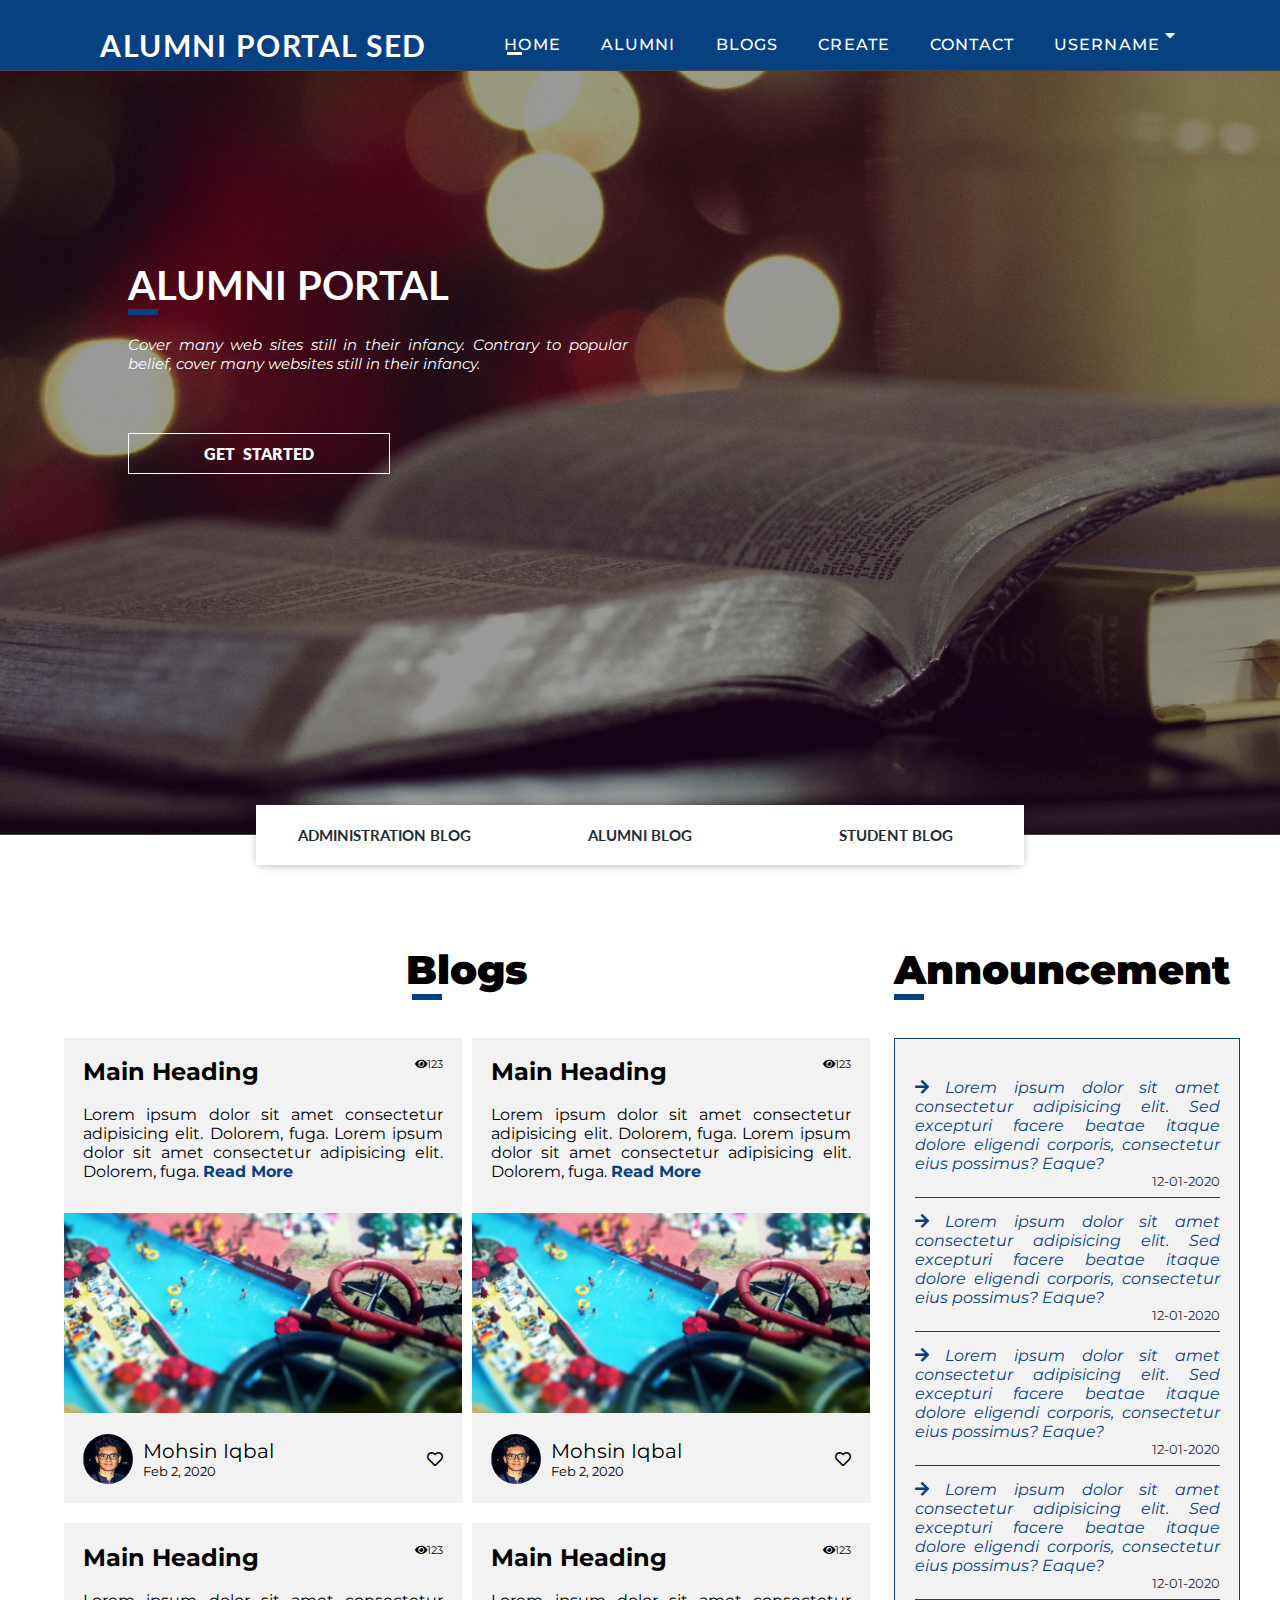
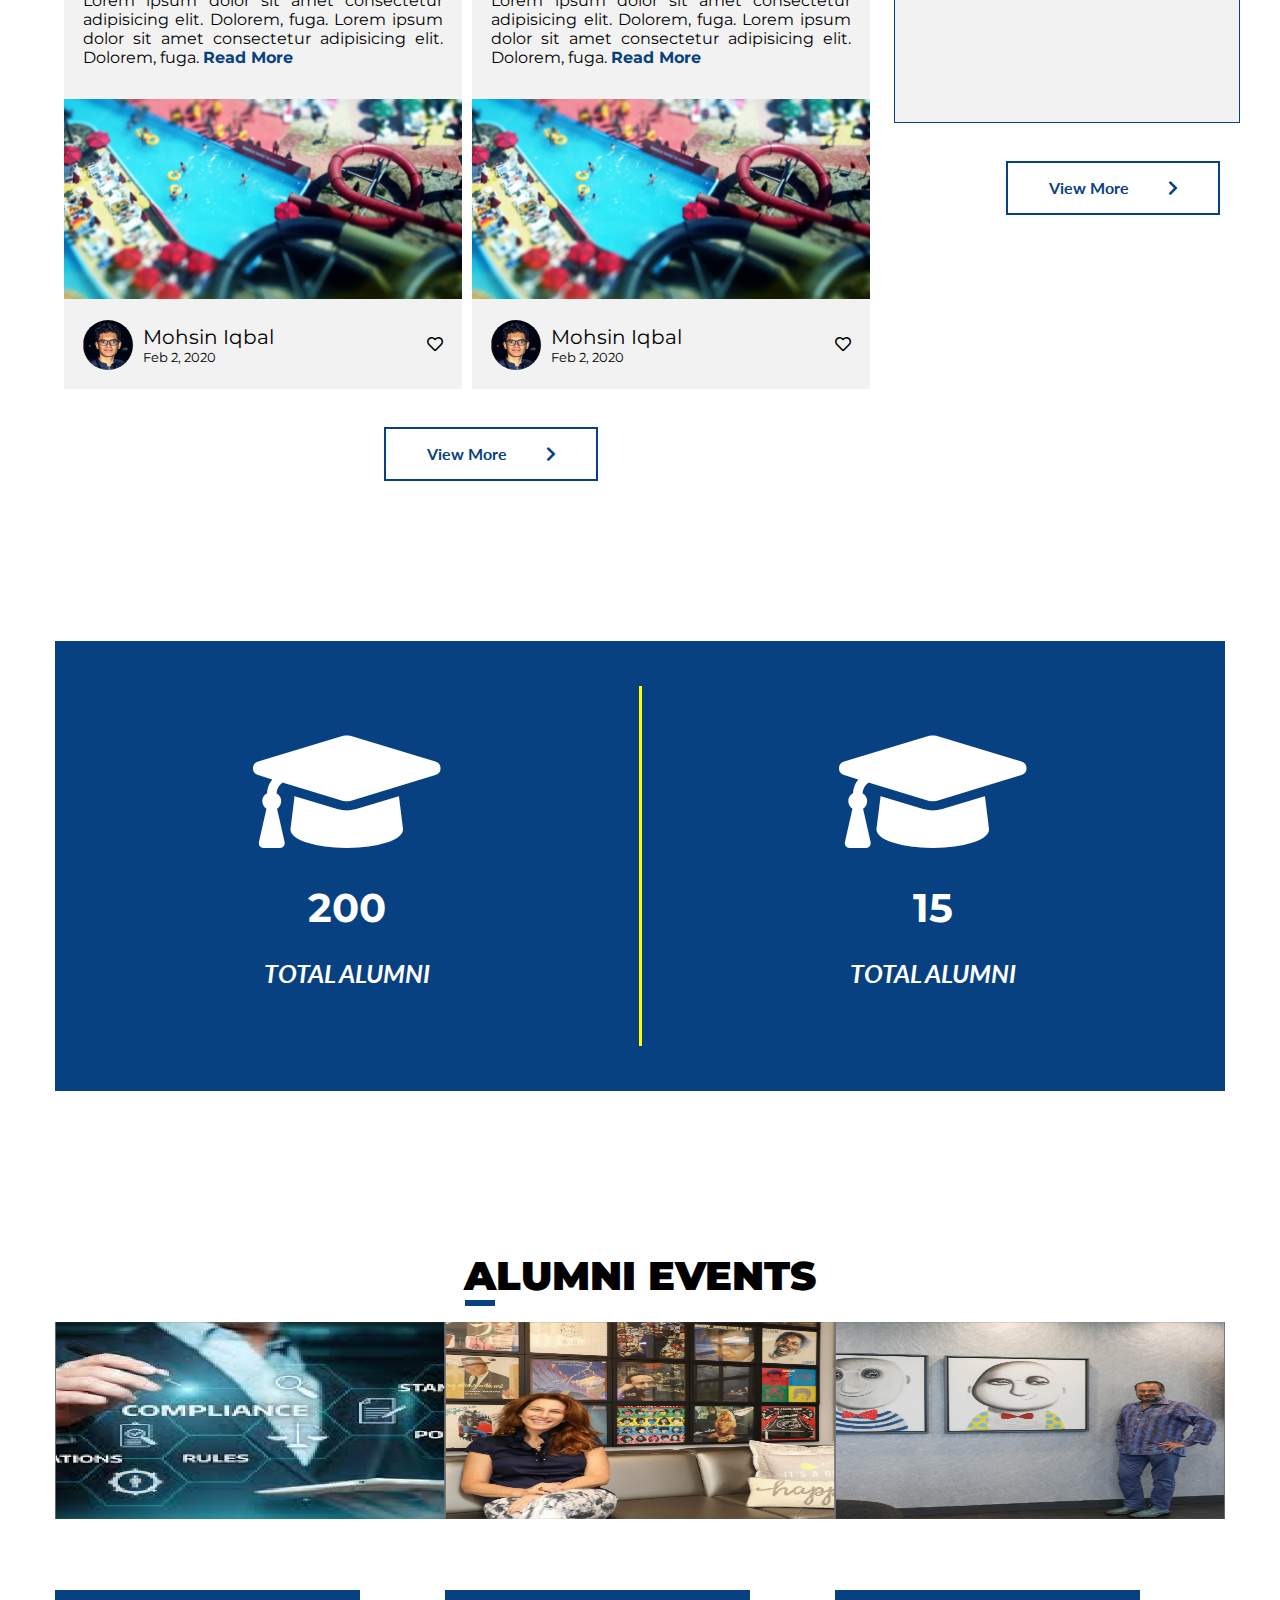
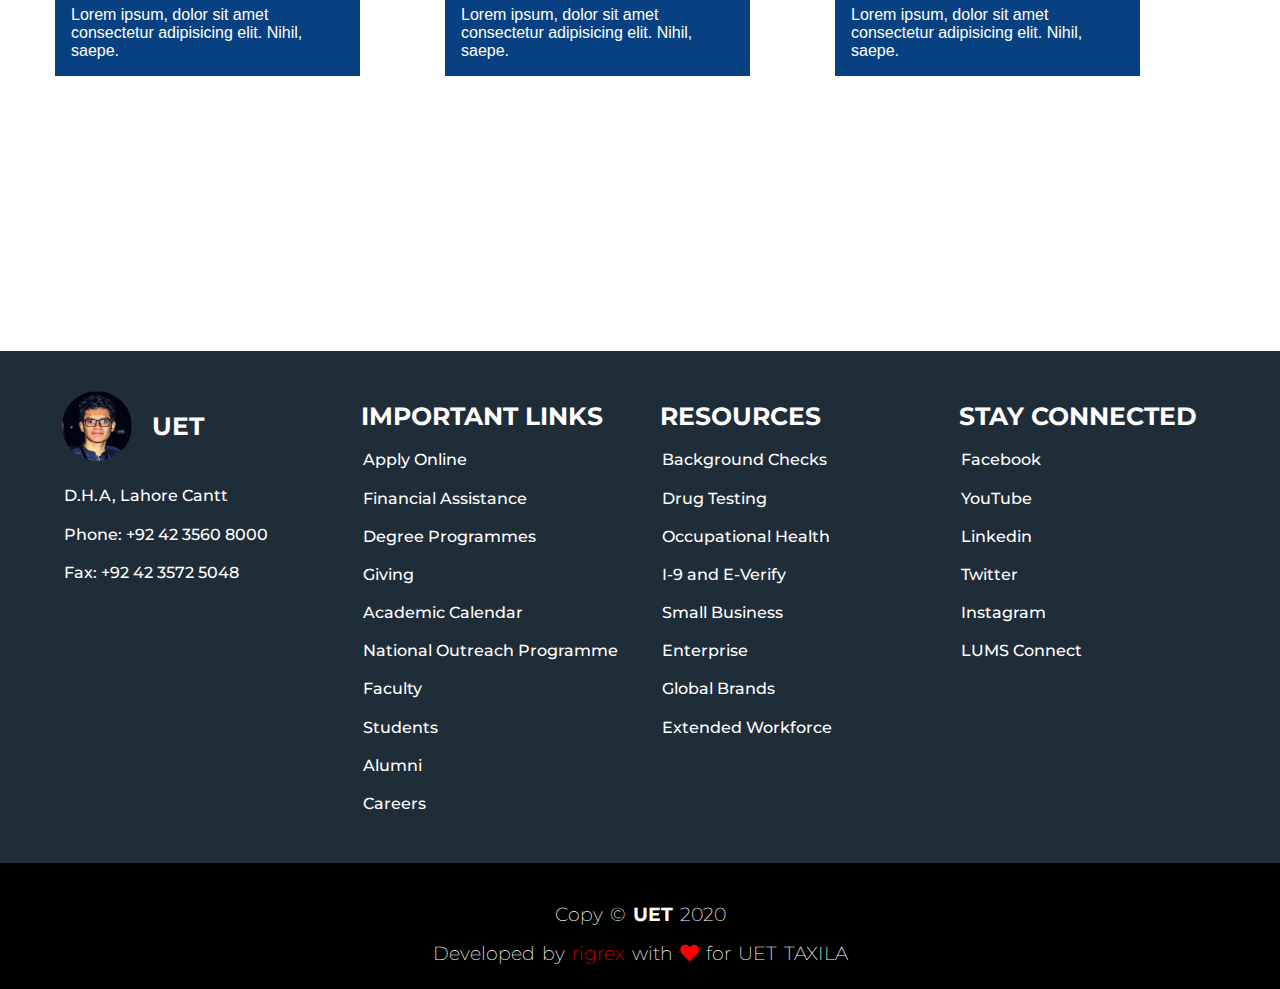
<file: index.html>
<!DOCTYPE html>
<html lang="en">
  <head>
    <meta charset="UTF-8" />
    <meta name="viewport" content="width=device-width, initial-scale=1.0" />
    <meta http-equiv="X-UA-Compatible" content="ie=edge" />
    <title>Alumni Portal Sed</title>
    <!-- Google Fonts -->
    <link
      href="https://fonts.googleapis.com/css?family=Lato:400,700|Raleway:400,700|Roboto:400,700&display=swap"
      rel="stylesheet"
    />
    <link
      href="https://fonts.googleapis.com/css?family=Montserrat:400,600,700&display=swap"
      rel="stylesheet"
    />
    <!-- Main css -->
    <link rel="stylesheet" href="./css/main.css" />
    <!-- Font Aesome -->
    <link
      rel="stylesheet"
      href="https://cdnjs.cloudflare.com/ajax/libs/font-awesome/5.11.2/css/all.min.css"
    />
    <style>


    </style>
   
  </head>

  <body>
     <!-- preloader -->
     <div class="preloader">
      <img src="./images/loading.gif" alt="" />
    </div>
    <!-- end of preloader -->
    <!-- ---------------------------------- Navigation Bar ----------------------------------------->
    <header>
      <div class="logo">ALUMNI PORTAL SED</div>
      <nav>
        <ul class="menue">
          <li><a href="./index.html" class="active member">Home</a></li>
          <li><a href="./Alumnilist.html" class="member">Alumni</a></li>
          <li><a href="./blogs.html" class="member">Blogs</a></li>
          <li><a href="./blog.html" class="member">Create</a></li>
          <li><a href="./contact.html" class="member">Contact</a></li>
          <li class="sub-menu">
            <a href="#" class="member">Username</a>
            <ul>
              <li><a href="./profile.html">Porfolio</a></li>
              <li><a href="#">Sigup</a></li>
            </ul>
          </li>
        </ul>
      </nav>
      <div class="menue-toggle open">
        <i class="fas fa-bars"></i>
      </div>
      <div class="menue-toggle close">
        <i class="fas fa-times"></i>
      </div>
    </header>
    <!-- ---------------------------------- Navigation Bar -------------------------->
    <!-- ---------------------------------- Navigation Bar -------------------------->

    <!-- ------------------------------- -- Hero Section -------------------------- -->
    <!-- ------------------------------- -- Hero Section -------------------------- -->
    <section class="banner">
      
      <div class="banner-content">
        <div class="main-heading">
          <h1>Alumni Portal</h1>
          <div class="bar"></div>
        </div>
        <p>
          Cover many web sites still in their infancy. Contrary to popular
          belief, cover many websites still in their infancy.
        </p>
        <a href="#" class="banner-btn">Get &nbsp;Started</a>
      </div>
  
    </section>
    <!-- ------------------------------- -- Hero Section -------------------------- -->
    <!-- ------------------------------- -- Hero Section -------------------------- -->


    <!-- ---------------------------------- Main Section--------------------------- -->
    <!-- ---------------------------------- Main Section--------------------------- -->
    <section id="main">
        
 <!-- ++++++++ Tabs -->
 <ul class="tabs">
    <li><a href="#">ADMINISTRATION BLOG</a></li>
    <li><a href="#">ALUMNI BLOG</a></li>
    <li><a href="#">STUDENT BLOG</a></li>
  </ul>
 <!-- ++++++++ Tabs -->
 <div class="container-handler">
    <div class="child--1">
      <div class="hading">
        <h1>Blogs</h1>
        <div class="bar"></div>
      </div>
      <br /><br />
      <div class="card-container">
        <div class="cardc">
          <div class="headerr">
            <h3>Main Heading</h3>
            <span> <i class="fas fa-eye"></i>123</span>
          </div>
          <div class="detail">
            <p>
              Lorem ipsum dolor sit amet consectetur adipisicing elit.
              Dolorem, fuga. Lorem ipsum dolor sit amet consectetur
              adipisicing elit. Dolorem, fuga.
              <!-- <span>Read More <i class="fas fa-arrow-right"></i></span> -->
              <!-- <i class="fas fa-chevron-right"></i> -->
              <span>Read More </span>
              
            </p>
          </div>
          <div class="img-holder">
            <img src="./images/Blog.png" alt="" />
          </div>
          <div class="card-footer">
            <div class="author">
              <img src="./images/prof.png" alt="" />
              <div class="detailss">
                <p class="nam">Mohsin Iqbal</p>
                <p class="dat">Feb 2, 2020</p>
              </div>
            </div>
            <span><i class="far fa-heart"></i></span>
          </div>
        </div>
        <div class="cardc">
          <div class="headerr">
            <h3>Main Heading</h3>
            <span> <i class="fas fa-eye"></i>123</span>
          </div>
          <div class="detail">
            <p>
              Lorem ipsum dolor sit amet consectetur adipisicing elit.
              Dolorem, fuga. Lorem ipsum dolor sit amet consectetur
              adipisicing elit. Dolorem, fuga.
              <span>Read More </span>
            </p>
          </div>
          <div class="img-holder">
            <img src="./images/Blog.png" alt="" />
          </div>
          <div class="card-footer">
            <div class="author">
              <img src="./images/prof.png" alt="" />
              <div class="detailss">
                <p class="nam">Mohsin Iqbal</p>
                <p class="dat">Feb 2, 2020</p>
              </div>
            </div>
            <span><i class="far fa-heart"></i></span>
          </div>
        </div>
        <div class="cardc">
          <div class="headerr">
            <h3>Main Heading</h3>
            <span> <i class="fas fa-eye"></i>123</span>
          </div>
          <div class="detail">
            <p>
              Lorem ipsum dolor sit amet consectetur adipisicing elit.
              Dolorem, fuga. Lorem ipsum dolor sit amet consectetur
              adipisicing elit. Dolorem, fuga.
              <span>Read More </span>
            </p>
          </div>
          <div class="img-holder">
            <img src="./images/Blog.png" alt="" />
          </div>
          <div class="card-footer">
            <div class="author">
              <img src="./images/prof.png" alt="" />
              <div class="detailss">
                <p class="nam">Mohsin Iqbal</p>
                <p class="dat">Feb 2, 2020</p>
              </div>
            </div>
            <span class="openn"><i class="far fa-heart"></i></span>
            <span class="closee red"><i class="fas fa-heart"></i></span>
          </div>
        </div>
        <div class="cardc">
          <div class="headerr">
            <h3>Main Heading</h3>
            <span> <i class="fas fa-eye"></i>123</span>
          </div>
          <div class="detail">
            <p>
              Lorem ipsum dolor sit amet consectetur adipisicing elit.
              Dolorem, fuga. Lorem ipsum dolor sit amet consectetur
              adipisicing elit. Dolorem, fuga.
              <span>Read More </span>
            </p>
          </div>
          <div class="img-holder">
            <img src="./images/Blog.png" alt="" />
          </div>
          <div class="card-footer">
            <div class="author">
              <img src="./images/prof.png" alt="" />
              <div class="detailss">
                <p class="nam">Mohsin Iqbal</p>
                <p class="dat">Feb 2, 2020</p>
              </div>
            </div>
            <span><i class="far fa-heart"></i></span>
          </div>
        </div>
      </div>
      <br /><br />
      <div class="view-all">
        <a href="#"
          >View More
          <span><i class="fas fa-chevron-right"></i></span>
        </a>
      </div>
    </div>
    <div class="child--2">
      <h1>Announcement</h1>
      <div class="bar"></div>
      <br /><br />
      <div class="announcement">
        <p>
          <span class="bg"><i class="fas fa-arrow-right"></i></span>
          Lorem ipsum dolor sit amet consectetur adipisicing elit. Sed
          excepturi facere beatae itaque dolore eligendi corporis,
          consectetur eius possimus? Eaque?
        </p>
        <span class="ann-date">
          12-01-2020
        </span><br>
        <!-- <hr> -->
        <div class="clear"></div>
        <p>
          <span class="bg"><i class="fas fa-arrow-right"></i></span>
          Lorem ipsum dolor sit amet consectetur adipisicing elit. Sed
          excepturi facere beatae itaque dolore eligendi corporis,
          consectetur eius possimus? Eaque?
        </p>
        <span class="ann-date">
          12-01-2020
        </span><br>
        <!-- <hr> -->
        <div class="clear"></div>
        <p>
          <span class="bg"><i class="fas fa-arrow-right"></i></span>
          Lorem ipsum dolor sit amet consectetur adipisicing elit. Sed
          excepturi facere beatae itaque dolore eligendi corporis,
          consectetur eius possimus? Eaque?
        </p>
        <span class="ann-date">
          12-01-2020
        </span><br>
        <!-- <hr> -->
        <div class="clear"></div>
        <p>
          <span class="bg"><i class="fas fa-arrow-right"></i></span>
          Lorem ipsum dolor sit amet consectetur adipisicing elit. Sed
          excepturi facere beatae itaque dolore eligendi corporis,
          consectetur eius possimus? Eaque?
        </p>
        <span class="ann-date">
          12-01-2020
        </span><br>
        <!-- <hr> -->
        <div class="clear"></div>
      </div>
      <br /><br />
      <div class="view-all">
        <a href="#"
          >View More
          <span><i class="fas fa-chevron-right"></i></span>
        </a>
      </div>
    </div>
  </div>
</section>
    <!-- ---------------------------------- Main Section--------------------------- -->
    <!-- ---------------------------------- Main Section--------------------------- -->


    <!-- ------------------- Calculation Of Alumnies -->
  
          <!-- ------------------- Calculation Of Alumnies -->
  
          <div class="container">
            <section id="alumnies">
  
                <div class="alumni-1">
                  <span><i class="fas fa-graduation-cap fa-5x"></i></span>
                  <h1 >200</h1>
                  <h4>Total Alumni</h4>
                 
                </div>
                <div class="line"></div>
                <div class="alumni-2">
                  <span><i class="fas fa-graduation-cap fa-5x"></i></span>
                  <h1>15</h1>
                  <h4>Total Alumni</h4>
                 
                </div>
              </section>
        </div>
       
  
  
      <!-- ------------------- Calculation Of Alumnies -->
       
  
  
      <!-- ------------------- Calculation Of Alumnies -->

      <!-- ----------------------- Alumni Events -->
      <!-- ----------------------- Alumni Events -->
    <section id="events">
        <div class="container">
          <div class="events-heading">
            <h1>ALUMNI EVENTS</h1>
            <div class="bar"></div>
          </div>
          <div class="eventss">
          
            <div class="event-1">
              <img src="./images/event-1.png" alt="">
              <p>Lorem ipsum, dolor sit amet consectetur adipisicing elit. Nihil, saepe.</p>
            </div>
            <div class="event-1">
              <img src="./images/event-2.png" alt="">
              <p>Lorem ipsum, dolor sit amet consectetur adipisicing elit. Nihil, saepe.</p>
            </div>
            <div class="event-1">
              <img src="./images/event-3.png" alt="">
              <p>Lorem ipsum, dolor sit amet consectetur adipisicing elit. Nihil, saepe.</p>
            </div>
          </div>
        </div>
        
      </section>
      <!-- ----------------------- Alumni Events -->
   
      <!-- ----------------------- Alumni Events -->


      <!-- ------- Help Center -->
      <!-- ------- Help Center -->
      <div class="help-center">
        <div class="inner-help-center">
          <!-- child-1 -->
          <div class="inner-help-items">
            <div class="logoo">
              <img src="./images/prof.png" style="width: 70px; height: 70px; border-radius: 50%;" alt="">
              <h4>UET</h4> 
            </div>
             <div class="sp">
               <p>D.H.A, Lahore Cantt</p>
               <p>Phone: +92 42 3560 8000</p>
               <p>Fax: +92 42 3572 5048</p>
             </div>
          </div>
           <!-- child-1 -->
           <div class="inner-help-items">
            <h1>Important Links</h1>
           
             <p>Apply Online</p>
             <p> Financial Assistance </p>
             <p>Degree Programmes</p>
             <p> Giving</p>
             <p> Academic Calendar </p>
             <p>National Outreach Programme</p>
             <p> Faculty</p>
             <p> Students</p>
             <p> Alumni </p>
             <p>Careers</p>
          </div>
           <!-- child-1 -->
           <!-- child-1 -->
           <div class="inner-help-items">
            <h1>RESOURCES</h1>
            <p> Background Checks</p>
            <p> Drug Testing </p>
            <p>Occupational Health</p>
            <p>I-9 and E-Verify</p>
            <p> Small Business</p>
            <p>  Enterprise </p>
            <p>Global Brands</p>
            <p> Extended Workforce</p>
          </div>
           <!-- child-1 -->
           <!-- child-1 -->
           <div class="inner-help-items">
            <h1>STAY CONNECTED </h1>
           
            <p>Facebook </p>
            <p>YouTube</p>
            <p> Linkedin </p>
            <p>Twitter</p>
            <p> Instagram</p>
            <p> LUMS Connect</p>
          </div>
           <!-- child-1 -->
        </div>
      </div>
      <!-- ------- Help Center -->
      <!-- ------- Help Center -->

      <!-- --------------- Footer -->
      <section id="footer">
    
        <div class="footer">
          <div class="cop">
            <h3>Copy &copy; <span> UET</span> 2020</h3>
          </div>
          <div class="rigrex">
          <h3> Developed by <span>rigrex</span> with <span><i class="fas fa-heart"></i></span> for UET TAXILA</h3> 
          </div>
        </div>
   
    </section>
      <!-- --------------- Footer -->


    <!-- ---javascript Main  -->
    <script src="./js/script.js"></script>
  </body>
</html>
</file>
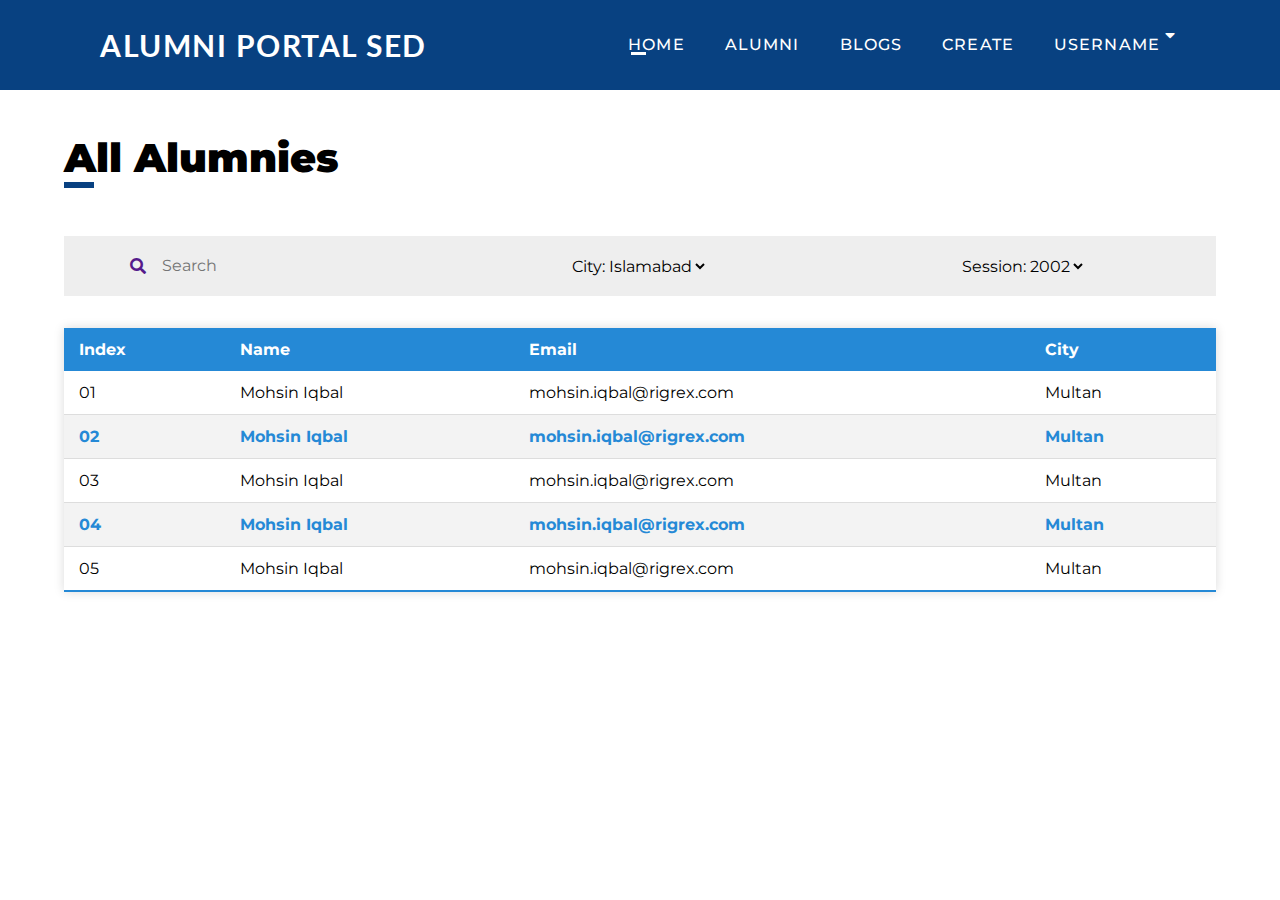
<file: Alumnilist.html>
<!DOCTYPE html>
<html lang="en">
  <head>
    <meta charset="UTF-8" />
    <meta name="viewport" content="width=device-width, initial-scale=1.0" />
    <meta http-equiv="X-UA-Compatible" content="ie=edge" />
    <title>Alumni Portal Sed</title>
    <!-- Google Fonts -->
    <link
      href="https://fonts.googleapis.com/css?family=Lato:400,700|Raleway:400,700|Roboto:400,700&display=swap"
      rel="stylesheet"
    />
    <link
      href="https://fonts.googleapis.com/css?family=Montserrat:400,600,700&display=swap"
      rel="stylesheet"
    />
    <!-- Main css -->
    <link rel="stylesheet" href="./css/main.css" />
    <!-- Font Aesome -->
    <link
      rel="stylesheet"
      href="https://cdnjs.cloudflare.com/ajax/libs/font-awesome/5.11.2/css/all.min.css"
    />
    <style></style>
  </head>

  <body>
    <!-- preloader -->
    <div class="preloader">
      <img src="./images/loading.gif" alt="" />
    </div>
    <!-- end of preloader -->
    <!-- ---------------------------------- Navigation Bar ----------------------------------------->
    <header>
      <div class="logo">ALUMNI PORTAL SED</div>
      <nav>
        <ul class="menue">
          <li><a href="./index.html" class="active member">Home</a></li>
          <li><a href="#" class="member">Alumni</a></li>
          <li><a href="./blogs.html" class="member">Blogs</a></li>
          <li><a href="./blog.html" class="member">Create</a></li>
          <li class="sub-menu">
            <a href="#" class="member">Username</a>
            <ul>
              <li><a href="./profile.html">Porfolio</a></li>
              <li><a href="#">Sigup</a></li>
            </ul>
          </li>
        </ul>
      </nav>
      <div class="menue-toggle open">
        <i class="fas fa-bars"></i>
      </div>
      <div class="menue-toggle close">
        <i class="fas fa-times"></i>
      </div>
    </header>
    <!-- ---------------------------------- Navigation Bar -------------------------->
    <!-- ---------------------------------- Navigation Bar -------------------------->

    <!-- ------------------------------- -- Hero Section -------------------------- -->
    <!-- ------------------------------- -- Hero Section -------------------------- -->
    <br /><br /><br /><br /><br /><br /><br />
    <section id="alumni-list">
      <div class="container">
        <div class="main-list">
          <div class="hading">
            <h1>All Alumnies</h1>
            <div class="bar"></div>
          </div>
          <div class="search-table">
            <div class="search-box">
              <a href="" class="search-btn">
                <i class="fas fa-search"></i>
              </a>
              <input type="text" placeholder="Search" class="search-text" />
            </div>
            <div class="city">
              <span class="ccity">City:</span>
              <select name="" id="">
                <option value="islamabed">Islamabad</option>
                <option value="islamabed">Islamabad</option>
                <option value="islamabed">Islamabad</option>
                <option value="islamabed">Islamabad</option>
                <option value="islamabed">Islamabad</option>
              </select>
            </div>
            <div class="session">
              <span class="sessions">Session:</span>
              <select name="" id="">
                <option value="2002">2002</option>
                <option value="2002">2002</option>
                <option value="2002">2002</option>
                <option value="2002">2002</option>
                <option value="2002">2002</option>
              </select>
            </div>
          </div>
        </div>
        <table class="content-table">
          <thead>
            <tr>
              <th>Index</th>
              <th>Name</th>
              <th>Email</th>
              <th>City</th>
            </tr>
          </thead>
          <tbody>
            <tr>
              <td>01</td>
              <td class="l">Mohsin Iqbal</td>
              <td>mohsin.iqbal@rigrex.com</td>
              <td>Multan</td>
            </tr>
            <tr class="active-row">
              <td>02</td>
              <td>Mohsin Iqbal</td>
              <td>mohsin.iqbal@rigrex.com</td>
              <td>Multan</td>
            </tr>
            <tr>
              <td>03</td>
              <td>Mohsin Iqbal</td>
              <td>mohsin.iqbal@rigrex.com</td>
              <td>Multan</td>
            </tr>
            <tr>
              <td>04</td>
              <td>Mohsin Iqbal</td>
              <td>mohsin.iqbal@rigrex.com</td>
              <td>Multan</td>
            </tr>
            <tr>
              <td>05</td>
              <td>Mohsin Iqbal</td>
              <td>mohsin.iqbal@rigrex.com</td>
              <td>Multan</td>
            </tr>
          </tbody>
        </table>
      </div>
    </section>

    <!-- ---javascript Main  -->
    <script src="./js/script.js"></script>
  </body>
</html>
</file>
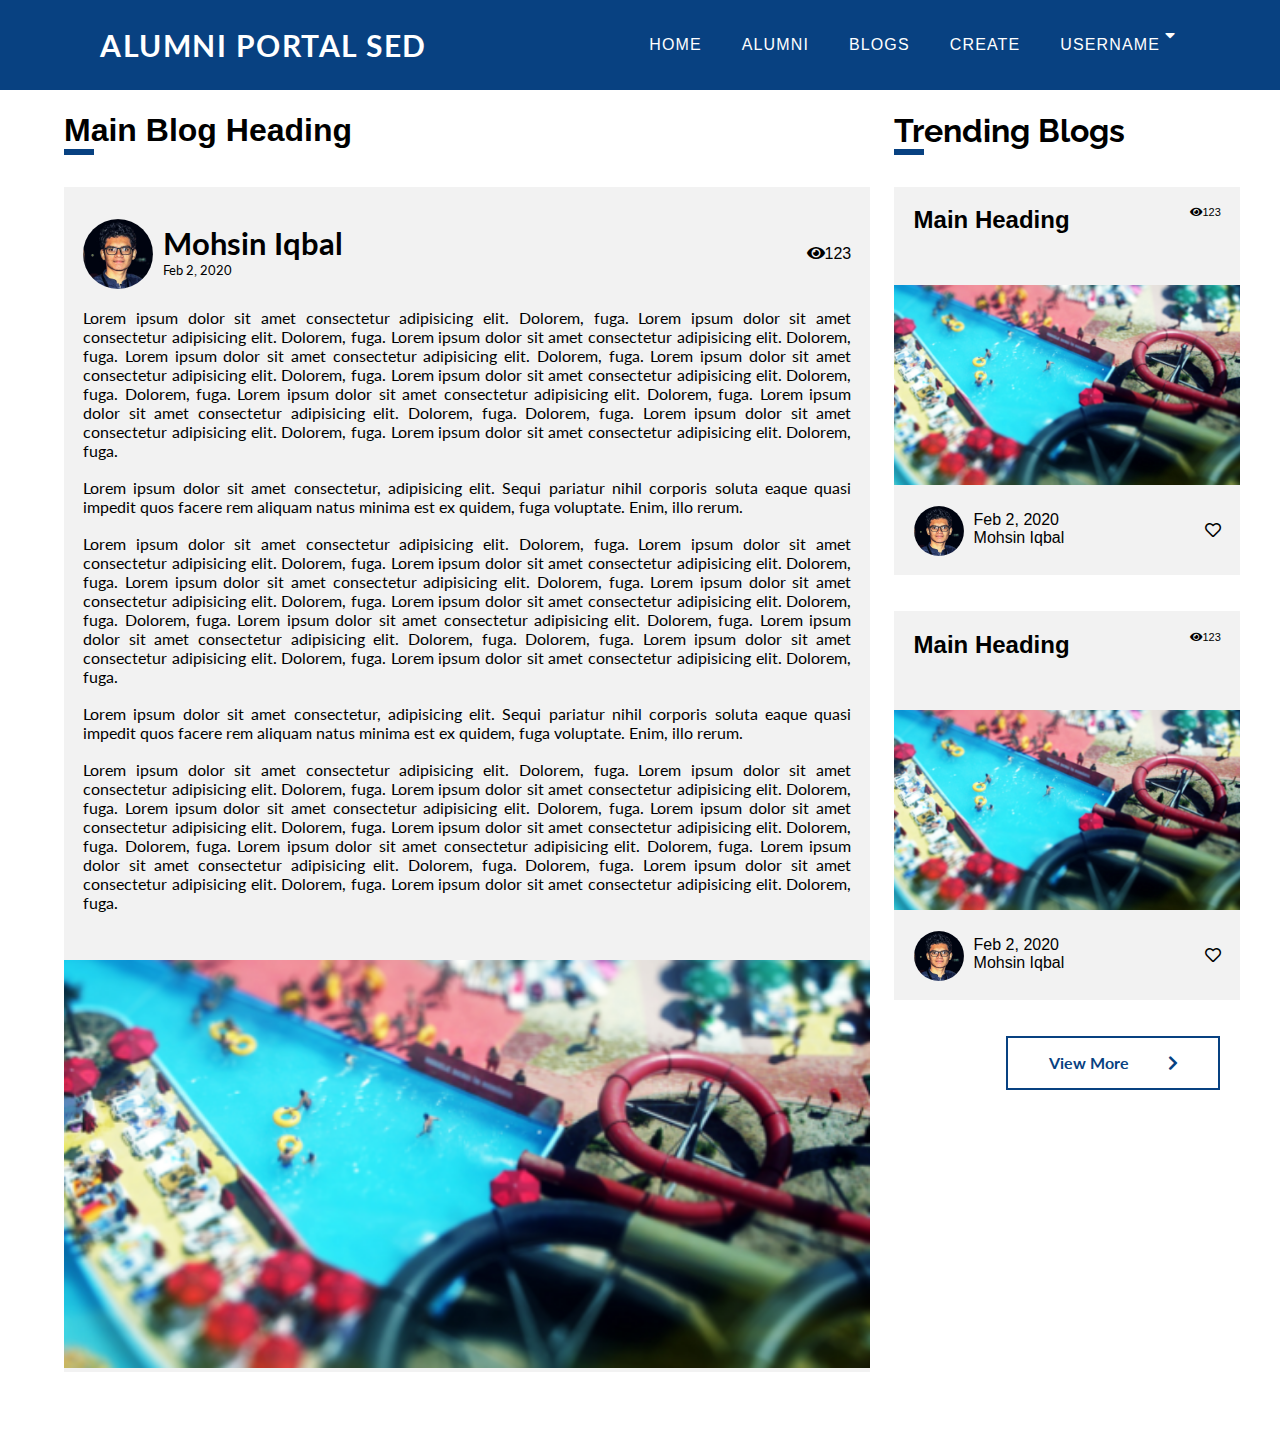
<file: blog.html>
<!DOCTYPE html>
<html lang="en">
  <head>
    <meta charset="UTF-8" />
    <meta name="viewport" content="width=device-width, initial-scale=1.0" />
    <meta http-equiv="X-UA-Compatible" content="ie=edge" />
    <title>Html</title>
    <!-- Google Fonts -->
    <link
      href="https://fonts.googleapis.com/css?family=Lato:400,700|Raleway:400,700|Roboto:400,700&display=swap"
      rel="stylesheet"
    />
    <!-- Main css -->
    <link rel="stylesheet" href="./css/main.css" />
    <!-- Font Aesome -->
    <link
      rel="stylesheet"
      href="https://cdnjs.cloudflare.com/ajax/libs/font-awesome/5.11.2/css/all.min.css"
    />
  </head>

  <body>
    <!-- ----------------------- Navigation Bar -->
    <header>
      <div class="logo">ALUMNI PORTAL SED</div>
      <nav>
        <ul class="menue">
          <li><a href="./index.html" class="member">Home</a></li>
          <li><a href="#" class="member">Alumni</a></li>
          <li><a href="./blogs.html" class="member">Blogs</a></li>
          <li><a href="./blog.html active" class="member">Create</a></li>
          <li class="sub-menu">
            <a href="#" class="member">Username</a>
            <ul>
              <li><a href="#">Porfolio</a></li>
              <li><a href="#">Sigup</a></li>
            </ul>
          </li>
        </ul>
      </nav>
      <div class="menue-toggle open">
        <i class="fas fa-bars"></i>
        <!-- <i class="fas fa-times"></i> -->
      </div>
      <div class="menue-toggle close">
        <i class="fas fa-times"></i>
      </div>
    </header>
    <!-- ----------------------- Navigation Bar -->

    <section id="main-3">
      <div class="main-blog">
        <div class="single-blog">
          <div class="headd">
            <h1 class="head">Main Blog Heading</h1>
            <div class="bar"></div>
          </div>
          <div class="card-1 cardc">
            <div class="card-footer">
              <div class="author">
                <img src="./images/prof.png" alt="" />
                <div class="detailss">
                  <p class="name">Mohsin Iqbal</p>
                  <p class="dat">Feb 2, 2020</p>
                </div>
              </div>
              <span> <i class="fas fa-eye"></i>123</span>
            </div>

            <div class="detail">
              <p>
                Lorem ipsum dolor sit amet consectetur adipisicing elit.
                Dolorem, fuga. Lorem ipsum dolor sit amet consectetur
                adipisicing elit. Dolorem, fuga. Lorem ipsum dolor sit amet
                consectetur adipisicing elit. Dolorem, fuga. Lorem ipsum dolor
                sit amet consectetur adipisicing elit. Dolorem, fuga. Lorem
                ipsum dolor sit amet consectetur adipisicing elit. Dolorem,
                fuga. Lorem ipsum dolor sit amet consectetur adipisicing elit.
                Dolorem, fuga. Dolorem, fuga. Lorem ipsum dolor sit amet
                consectetur adipisicing elit. Dolorem, fuga. Lorem ipsum dolor
                sit amet consectetur adipisicing elit. Dolorem, fuga. Dolorem,
                fuga. Lorem ipsum dolor sit amet consectetur adipisicing elit.
                Dolorem, fuga. Lorem ipsum dolor sit amet consectetur
                adipisicing elit. Dolorem, fuga.
              </p>
              <br />
              <p>
                Lorem ipsum dolor sit amet consectetur, adipisicing elit. Sequi
                pariatur nihil corporis soluta eaque quasi impedit quos facere
                rem aliquam natus minima est ex quidem, fuga voluptate. Enim,
                illo rerum.
              </p>
              <br />
              <p>
                Lorem ipsum dolor sit amet consectetur adipisicing elit.
                Dolorem, fuga. Lorem ipsum dolor sit amet consectetur
                adipisicing elit. Dolorem, fuga. Lorem ipsum dolor sit amet
                consectetur adipisicing elit. Dolorem, fuga. Lorem ipsum dolor
                sit amet consectetur adipisicing elit. Dolorem, fuga. Lorem
                ipsum dolor sit amet consectetur adipisicing elit. Dolorem,
                fuga. Lorem ipsum dolor sit amet consectetur adipisicing elit.
                Dolorem, fuga. Dolorem, fuga. Lorem ipsum dolor sit amet
                consectetur adipisicing elit. Dolorem, fuga. Lorem ipsum dolor
                sit amet consectetur adipisicing elit. Dolorem, fuga. Dolorem,
                fuga. Lorem ipsum dolor sit amet consectetur adipisicing elit.
                Dolorem, fuga. Lorem ipsum dolor sit amet consectetur
                adipisicing elit. Dolorem, fuga.
              </p>
              <br />
              <p>
                Lorem ipsum dolor sit amet consectetur, adipisicing elit. Sequi
                pariatur nihil corporis soluta eaque quasi impedit quos facere
                rem aliquam natus minima est ex quidem, fuga voluptate. Enim,
                illo rerum.
              </p>
              <br />
              <p>
                Lorem ipsum dolor sit amet consectetur adipisicing elit.
                Dolorem, fuga. Lorem ipsum dolor sit amet consectetur
                adipisicing elit. Dolorem, fuga. Lorem ipsum dolor sit amet
                consectetur adipisicing elit. Dolorem, fuga. Lorem ipsum dolor
                sit amet consectetur adipisicing elit. Dolorem, fuga. Lorem
                ipsum dolor sit amet consectetur adipisicing elit. Dolorem,
                fuga. Lorem ipsum dolor sit amet consectetur adipisicing elit.
                Dolorem, fuga. Dolorem, fuga. Lorem ipsum dolor sit amet
                consectetur adipisicing elit. Dolorem, fuga. Lorem ipsum dolor
                sit amet consectetur adipisicing elit. Dolorem, fuga. Dolorem,
                fuga. Lorem ipsum dolor sit amet consectetur adipisicing elit.
                Dolorem, fuga. Lorem ipsum dolor sit amet consectetur
                adipisicing elit. Dolorem, fuga.
              </p>
            </div>

            <div class="blog-img-holder">
              <img src="./images/Blog.png" alt="" />
            </div>
          </div>
        </div>
        <!-- child-1 -->
        <!-- child-2 -->

        <div class="trending-blogs">
          <div class="headd">
            <h1>Trending Blogs</h1>
            <div class="bar"></div>
          </div>

          <div class="cardc">
            <div class="headerr">
              <h3>Main Heading</h3>
              <span> <i class="fas fa-eye"></i>123</span>
            </div>

            <div class="img-holder">
              <img src="./images/Blog.png" alt="" />
            </div>
            <div class="card-footer">
              <div class="author">
                <img src="./images/prof.png" alt="" />
                <div class="detailss">
                  <p>Feb 2, 2020</p>
                  <p>Mohsin Iqbal</p>
                </div>
              </div>
              <span><i class="far fa-heart"></i></span>
            </div>
          </div>
          <br /><br />
          <div class="trending-blogs">
            <div class="cardc">
              <div class="headerr">
                <h3>Main Heading</h3>
                <span> <i class="fas fa-eye"></i>123</span>
              </div>

              <div class="img-holder">
                <img src="./images/Blog.png" alt="" />
              </div>
              <div class="card-footer">
                <div class="author">
                  <img src="./images/prof.png" alt="" />
                  <div class="detailss">
                    <p>Feb 2, 2020</p>
                    <p>Mohsin Iqbal</p>
                  </div>
                </div>
                <span><i class="far fa-heart"></i></span>
              </div>
            </div>
            <br /><br />
          </div>
          <div class="view-all">
            <a href="#"
              >View More
              <span><i class="fas fa-chevron-right"></i></span>
            </a>
          </div>
          <!-- child-2 -->
        </div>
      </div>
      <!-- child-1 -->
    </section>

    <!-- ---javascript Main  -->
    <script src="./js/script.js"></script>
  </body>
</html>
</file>
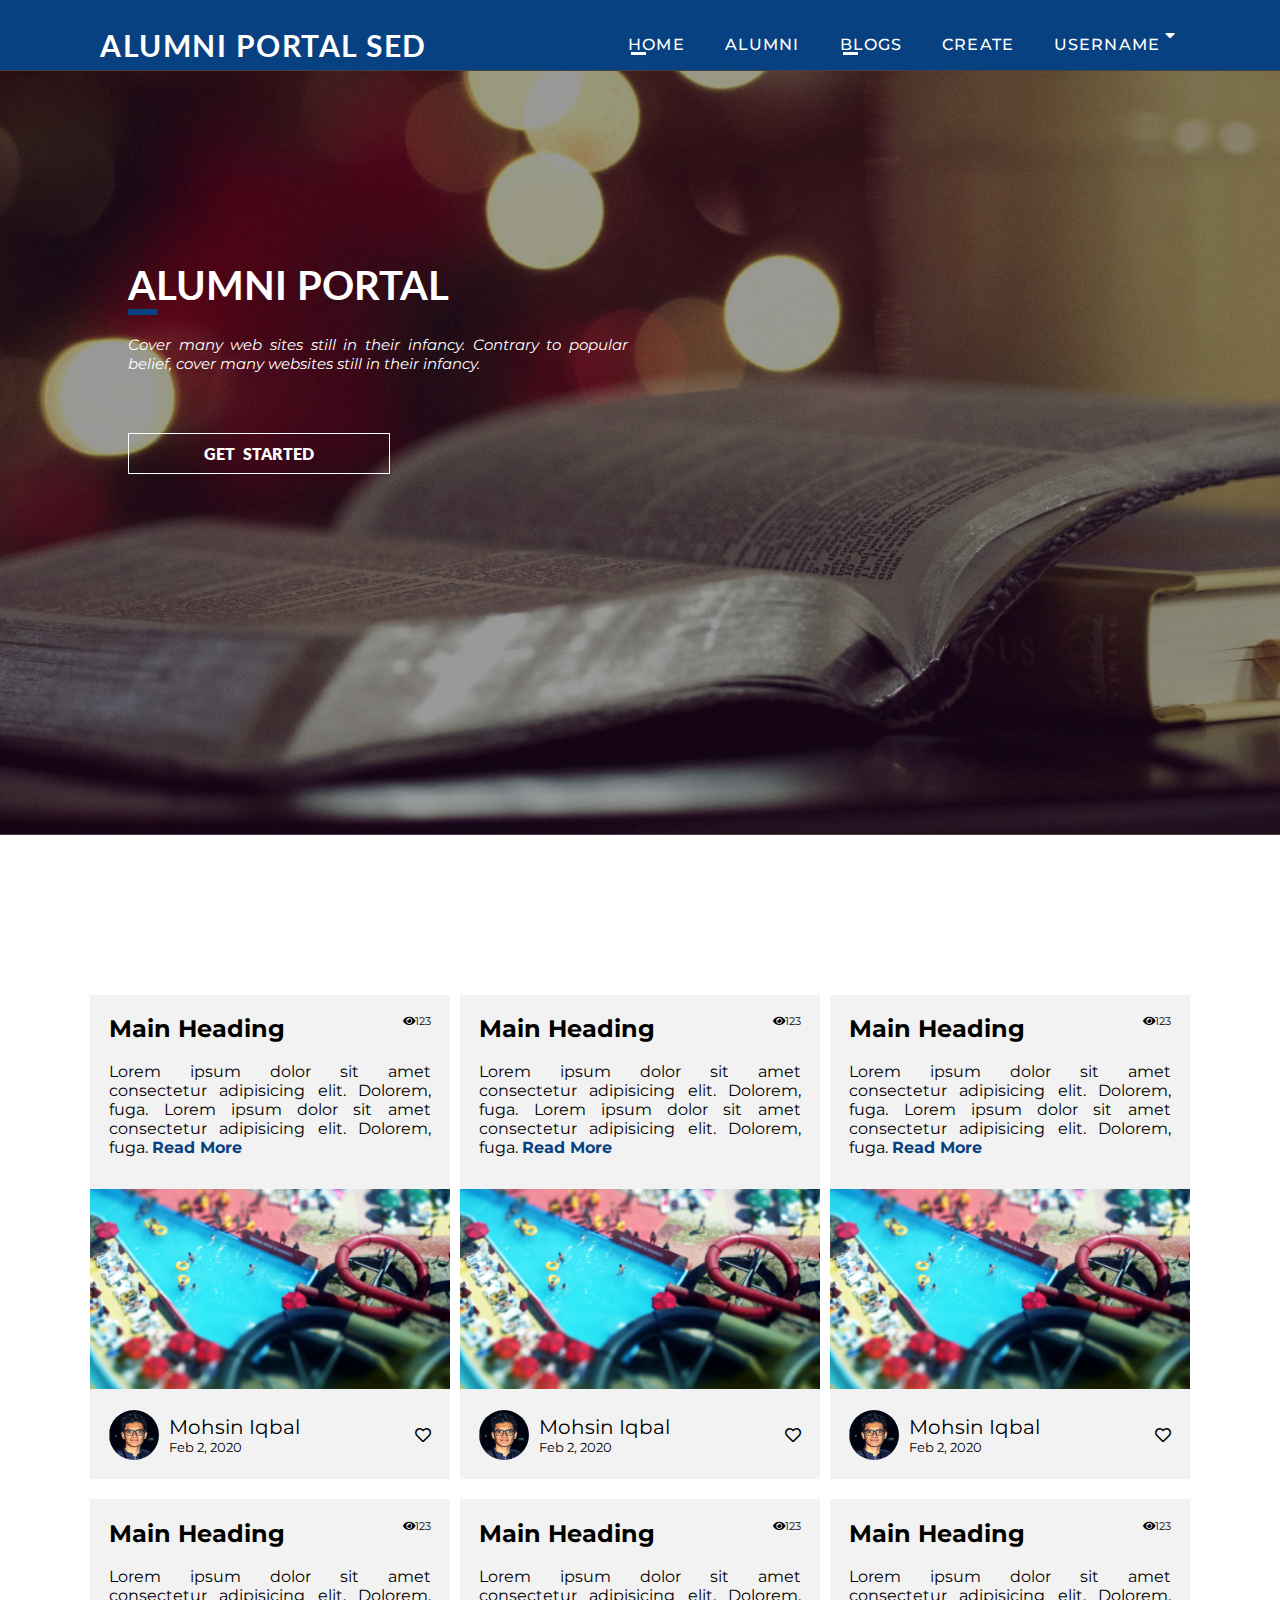
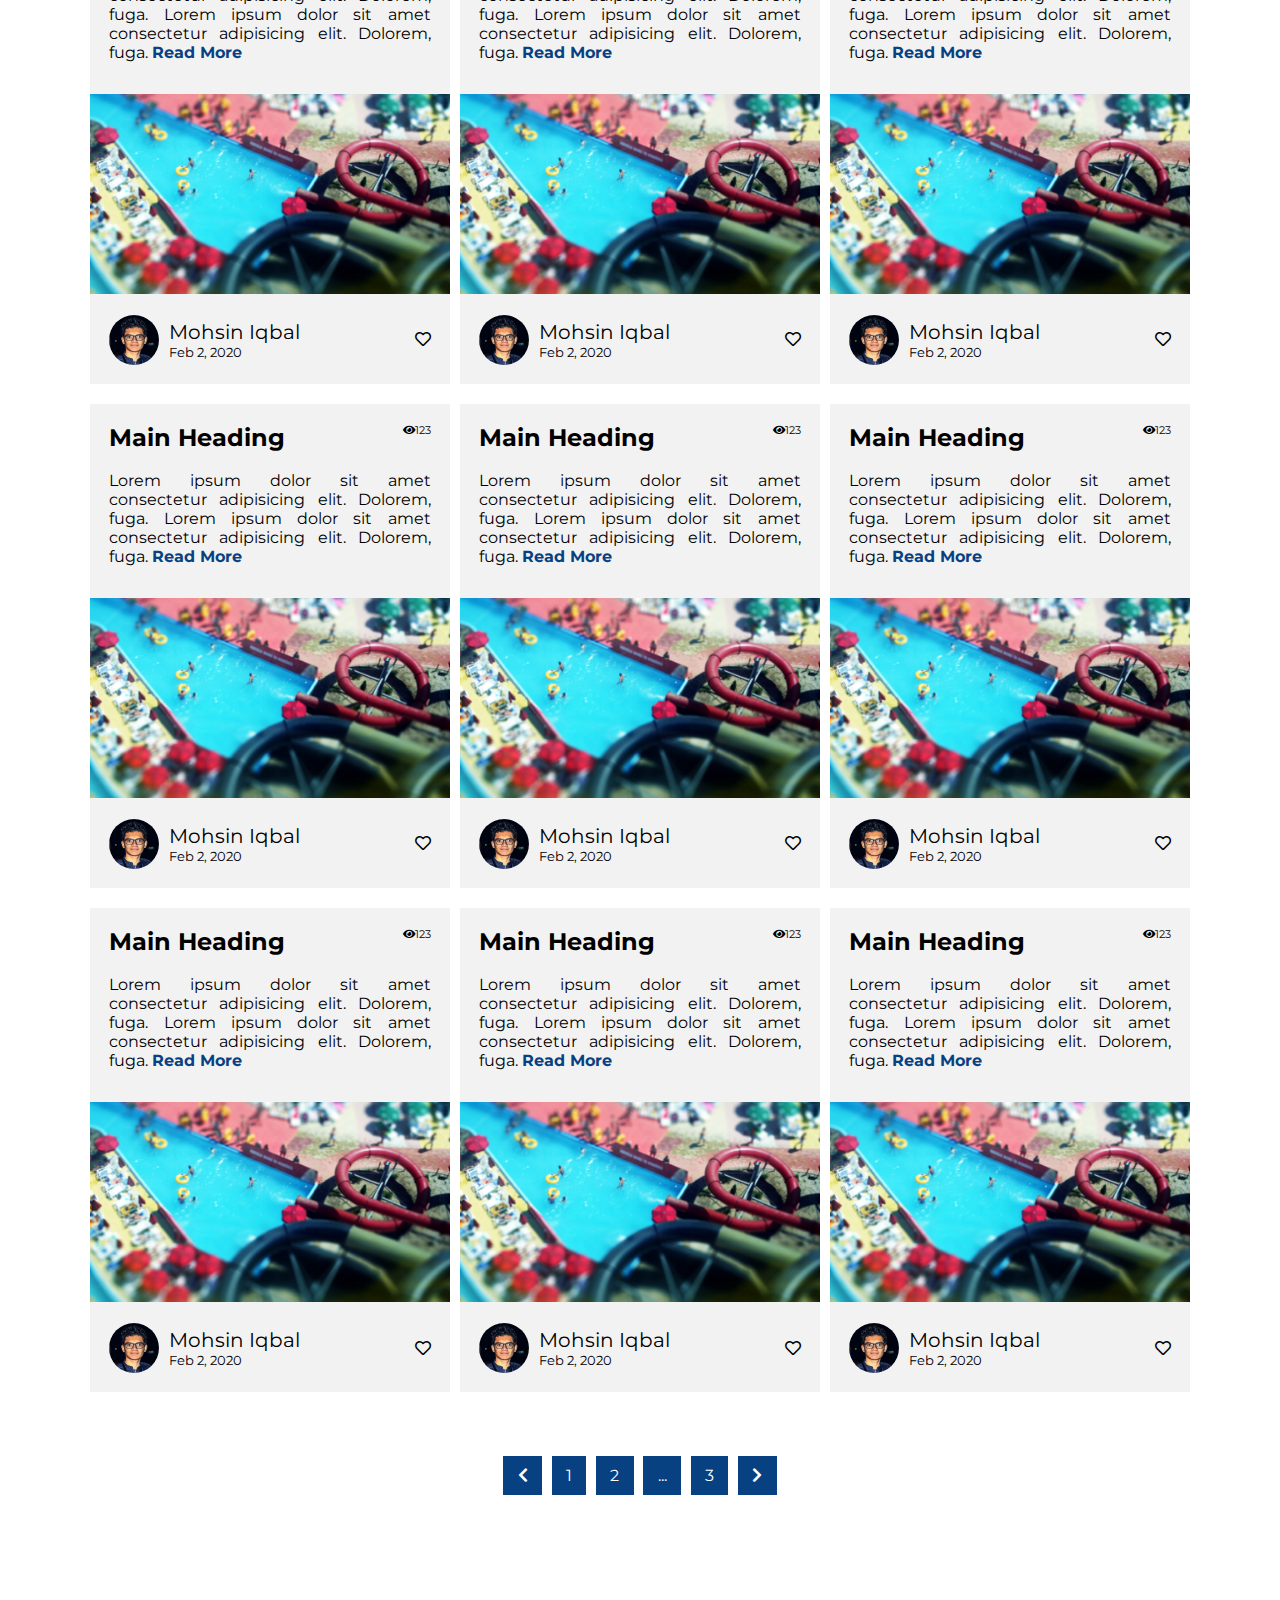
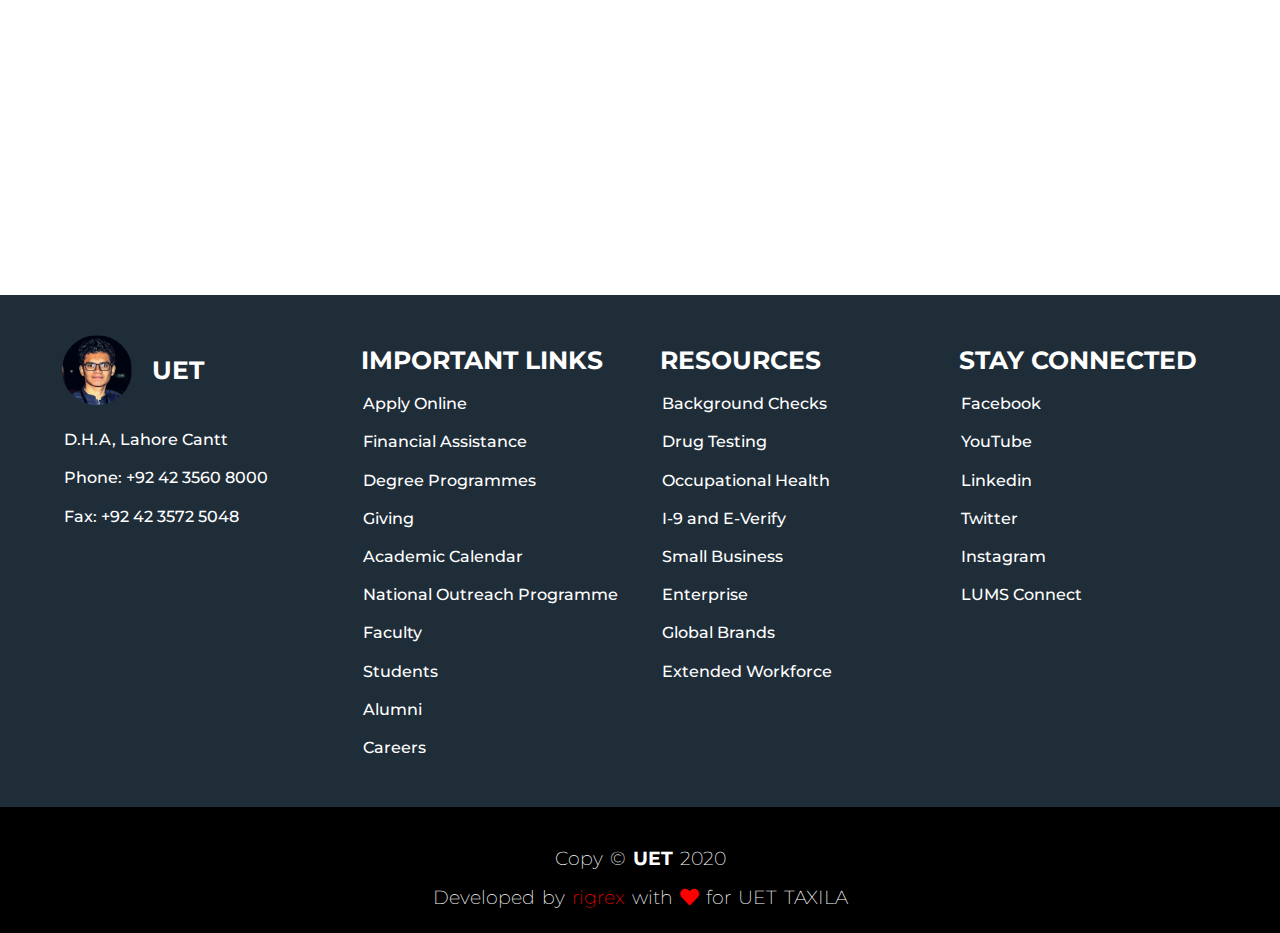
<file: blogs.html>
<!DOCTYPE html>
<html lang="en">
  <head>
    <meta charset="UTF-8" />
    <meta name="viewport" content="width=device-width, initial-scale=1.0" />
    <meta http-equiv="X-UA-Compatible" content="ie=edge" />
    <title>Alumni Portal Sed</title>
    <!-- Google Fonts -->
    <link
      href="https://fonts.googleapis.com/css?family=Lato:400,700|Raleway:400,700|Roboto:400,700&display=swap"
      rel="stylesheet"
    />
    <link
      href="https://fonts.googleapis.com/css?family=Montserrat:400,600,700&display=swap"
      rel="stylesheet"
    />
    <!-- Main css -->
    <link rel="stylesheet" href="./css/main.css" />
    <!-- Font Aesome -->
    <link
      rel="stylesheet"
      href="https://cdnjs.cloudflare.com/ajax/libs/font-awesome/5.11.2/css/all.min.css"
    />
    <style></style>
  </head>

  <body>
    <!-- preloader -->
    <div class="preloader">
      <img src="./images/loading.gif" alt="" />
    </div>
    <!-- end of preloader -->
    <!-- ---------------------------------- Navigation Bar ----------------------------------------->
    <header>
      <div class="logo">ALUMNI PORTAL SED</div>
      <nav>
        <ul class="menue">
          <li><a href="./index.html" class="active member">Home</a></li>
          <li><a href="./Alumnilist.html" class="member">Alumni</a></li>
          <li><a href="./blogs.html" class="active member">Blogs</a></li>
          <li><a href="./blog.html" class="member">Create</a></li>
          <li class="sub-menu">
            <a href="#" class="member">Username</a>
            <ul>
              <li><a href="./profile.html">Porfolio</a></li>
              <li><a href="#">Sigup</a></li>
            </ul>
          </li>
        </ul>
      </nav>
      <div class="menue-toggle open">
        <i class="fas fa-bars"></i>
      </div>
      <div class="menue-toggle close">
        <i class="fas fa-times"></i>
      </div>
    </header>
    <!-- ---------------------------------- Navigation Bar -------------------------->
    <!-- ---------------------------------- Navigation Bar -------------------------->

    <!-- ------------------------------- -- Hero Section -------------------------- -->
    <!-- ------------------------------- -- Hero Section -------------------------- -->
    <section class="banner">
      <div class="banner-content">
        <div class="main-heading">
          <h1>Alumni Portal</h1>
          <div class="bar"></div>
        </div>
        <p>
          Cover many web sites still in their infancy. Contrary to popular
          belief, cover many websites still in their infancy.
        </p>
        <a href="#" class="banner-btn">Get &nbsp;Started</a>
      </div>
    </section>
    <!-- ------------------------------- -- Hero Section -------------------------- -->
    <!-- ------------------------------- -- Hero Section -------------------------- -->

    <!-- All Blogs -->
    <section id="main-2">
      <div class="main-handler">
        <div class="cardc">
          <div class="headerr">
            <h3>Main Heading</h3>
            <span> <i class="fas fa-eye"></i>123</span>
          </div>
          <div class="detail">
            <p>
              Lorem ipsum dolor sit amet consectetur adipisicing elit. Dolorem,
              fuga. Lorem ipsum dolor sit amet consectetur adipisicing elit.
              Dolorem, fuga.
              <!-- <span>Read More <i class="fas fa-arrow-right"></i></span> -->
              <!-- <i class="fas fa-chevron-right"></i> -->
              <span>Read More </span>
            </p>
          </div>
          <div class="img-holder">
            <img src="./images/Blog.png" alt="" />
          </div>
          <div class="card-footer">
            <div class="author">
              <img src="./images/prof.png" alt="" />
              <div class="detailss">
                <p class="nam">Mohsin Iqbal</p>
                <p class="dat">Feb 2, 2020</p>
              </div>
            </div>
            <span><i class="far fa-heart"></i></span>
          </div>
        </div>
        <div class="cardc">
          <div class="headerr">
            <h3>Main Heading</h3>
            <span> <i class="fas fa-eye"></i>123</span>
          </div>
          <div class="detail">
            <p>
              Lorem ipsum dolor sit amet consectetur adipisicing elit. Dolorem,
              fuga. Lorem ipsum dolor sit amet consectetur adipisicing elit.
              Dolorem, fuga.
              <!-- <span>Read More <i class="fas fa-arrow-right"></i></span> -->
              <!-- <i class="fas fa-chevron-right"></i> -->
              <span>Read More </span>
            </p>
          </div>
          <div class="img-holder">
            <img src="./images/Blog.png" alt="" />
          </div>
          <div class="card-footer">
            <div class="author">
              <img src="./images/prof.png" alt="" />
              <div class="detailss">
                <p class="nam">Mohsin Iqbal</p>
                <p class="dat">Feb 2, 2020</p>
              </div>
            </div>
            <span><i class="far fa-heart"></i></span>
          </div>
        </div>
        <div class="cardc">
          <div class="headerr">
            <h3>Main Heading</h3>
            <span> <i class="fas fa-eye"></i>123</span>
          </div>
          <div class="detail">
            <p>
              Lorem ipsum dolor sit amet consectetur adipisicing elit. Dolorem,
              fuga. Lorem ipsum dolor sit amet consectetur adipisicing elit.
              Dolorem, fuga.
              <!-- <span>Read More <i class="fas fa-arrow-right"></i></span> -->
              <!-- <i class="fas fa-chevron-right"></i> -->
              <span>Read More </span>
            </p>
          </div>
          <div class="img-holder">
            <img src="./images/Blog.png" alt="" />
          </div>
          <div class="card-footer">
            <div class="author">
              <img src="./images/prof.png" alt="" />
              <div class="detailss">
                <p class="nam">Mohsin Iqbal</p>
                <p class="dat">Feb 2, 2020</p>
              </div>
            </div>
            <span><i class="far fa-heart"></i></span>
          </div>
        </div>
        <div class="cardc">
          <div class="headerr">
            <h3>Main Heading</h3>
            <span> <i class="fas fa-eye"></i>123</span>
          </div>
          <div class="detail">
            <p>
              Lorem ipsum dolor sit amet consectetur adipisicing elit. Dolorem,
              fuga. Lorem ipsum dolor sit amet consectetur adipisicing elit.
              Dolorem, fuga.
              <!-- <span>Read More <i class="fas fa-arrow-right"></i></span> -->
              <!-- <i class="fas fa-chevron-right"></i> -->
              <span>Read More </span>
            </p>
          </div>
          <div class="img-holder">
            <img src="./images/Blog.png" alt="" />
          </div>
          <div class="card-footer">
            <div class="author">
              <img src="./images/prof.png" alt="" />
              <div class="detailss">
                <p class="nam">Mohsin Iqbal</p>
                <p class="dat">Feb 2, 2020</p>
              </div>
            </div>
            <span><i class="far fa-heart"></i></span>
          </div>
        </div>
        <div class="cardc">
          <div class="headerr">
            <h3>Main Heading</h3>
            <span> <i class="fas fa-eye"></i>123</span>
          </div>
          <div class="detail">
            <p>
              Lorem ipsum dolor sit amet consectetur adipisicing elit. Dolorem,
              fuga. Lorem ipsum dolor sit amet consectetur adipisicing elit.
              Dolorem, fuga.
              <!-- <span>Read More <i class="fas fa-arrow-right"></i></span> -->
              <!-- <i class="fas fa-chevron-right"></i> -->
              <span>Read More </span>
            </p>
          </div>
          <div class="img-holder">
            <img src="./images/Blog.png" alt="" />
          </div>
          <div class="card-footer">
            <div class="author">
              <img src="./images/prof.png" alt="" />
              <div class="detailss">
                <p class="nam">Mohsin Iqbal</p>
                <p class="dat">Feb 2, 2020</p>
              </div>
            </div>
            <span><i class="far fa-heart"></i></span>
          </div>
        </div>
        <div class="cardc">
          <div class="headerr">
            <h3>Main Heading</h3>
            <span> <i class="fas fa-eye"></i>123</span>
          </div>
          <div class="detail">
            <p>
              Lorem ipsum dolor sit amet consectetur adipisicing elit. Dolorem,
              fuga. Lorem ipsum dolor sit amet consectetur adipisicing elit.
              Dolorem, fuga.
              <!-- <span>Read More <i class="fas fa-arrow-right"></i></span> -->
              <!-- <i class="fas fa-chevron-right"></i> -->
              <span>Read More </span>
            </p>
          </div>
          <div class="img-holder">
            <img src="./images/Blog.png" alt="" />
          </div>
          <div class="card-footer">
            <div class="author">
              <img src="./images/prof.png" alt="" />
              <div class="detailss">
                <p class="nam">Mohsin Iqbal</p>
                <p class="dat">Feb 2, 2020</p>
              </div>
            </div>
            <span><i class="far fa-heart"></i></span>
          </div>
        </div>
        <div class="cardc">
          <div class="headerr">
            <h3>Main Heading</h3>
            <span> <i class="fas fa-eye"></i>123</span>
          </div>
          <div class="detail">
            <p>
              Lorem ipsum dolor sit amet consectetur adipisicing elit. Dolorem,
              fuga. Lorem ipsum dolor sit amet consectetur adipisicing elit.
              Dolorem, fuga.
              <!-- <span>Read More <i class="fas fa-arrow-right"></i></span> -->
              <!-- <i class="fas fa-chevron-right"></i> -->
              <span>Read More </span>
            </p>
          </div>
          <div class="img-holder">
            <img src="./images/Blog.png" alt="" />
          </div>
          <div class="card-footer">
            <div class="author">
              <img src="./images/prof.png" alt="" />
              <div class="detailss">
                <p class="nam">Mohsin Iqbal</p>
                <p class="dat">Feb 2, 2020</p>
              </div>
            </div>
            <span><i class="far fa-heart"></i></span>
          </div>
        </div>
        <div class="cardc">
          <div class="headerr">
            <h3>Main Heading</h3>
            <span> <i class="fas fa-eye"></i>123</span>
          </div>
          <div class="detail">
            <p>
              Lorem ipsum dolor sit amet consectetur adipisicing elit. Dolorem,
              fuga. Lorem ipsum dolor sit amet consectetur adipisicing elit.
              Dolorem, fuga.
              <!-- <span>Read More <i class="fas fa-arrow-right"></i></span> -->
              <!-- <i class="fas fa-chevron-right"></i> -->
              <span>Read More </span>
            </p>
          </div>
          <div class="img-holder">
            <img src="./images/Blog.png" alt="" />
          </div>
          <div class="card-footer">
            <div class="author">
              <img src="./images/prof.png" alt="" />
              <div class="detailss">
                <p class="nam">Mohsin Iqbal</p>
                <p class="dat">Feb 2, 2020</p>
              </div>
            </div>
            <span><i class="far fa-heart"></i></span>
          </div>
        </div>
        <div class="cardc">
          <div class="headerr">
            <h3>Main Heading</h3>
            <span> <i class="fas fa-eye"></i>123</span>
          </div>
          <div class="detail">
            <p>
              Lorem ipsum dolor sit amet consectetur adipisicing elit. Dolorem,
              fuga. Lorem ipsum dolor sit amet consectetur adipisicing elit.
              Dolorem, fuga.
              <!-- <span>Read More <i class="fas fa-arrow-right"></i></span> -->
              <!-- <i class="fas fa-chevron-right"></i> -->
              <span>Read More </span>
            </p>
          </div>
          <div class="img-holder">
            <img src="./images/Blog.png" alt="" />
          </div>
          <div class="card-footer">
            <div class="author">
              <img src="./images/prof.png" alt="" />
              <div class="detailss">
                <p class="nam">Mohsin Iqbal</p>
                <p class="dat">Feb 2, 2020</p>
              </div>
            </div>
            <span><i class="far fa-heart"></i></span>
          </div>
        </div>
        <div class="cardc">
          <div class="headerr">
            <h3>Main Heading</h3>
            <span> <i class="fas fa-eye"></i>123</span>
          </div>
          <div class="detail">
            <p>
              Lorem ipsum dolor sit amet consectetur adipisicing elit. Dolorem,
              fuga. Lorem ipsum dolor sit amet consectetur adipisicing elit.
              Dolorem, fuga.
              <!-- <span>Read More <i class="fas fa-arrow-right"></i></span> -->
              <!-- <i class="fas fa-chevron-right"></i> -->
              <span>Read More </span>
            </p>
          </div>
          <div class="img-holder">
            <img src="./images/Blog.png" alt="" />
          </div>
          <div class="card-footer">
            <div class="author">
              <img src="./images/prof.png" alt="" />
              <div class="detailss">
                <p class="nam">Mohsin Iqbal</p>
                <p class="dat">Feb 2, 2020</p>
              </div>
            </div>
            <span><i class="far fa-heart"></i></span>
          </div>
        </div>
        <div class="cardc">
          <div class="headerr">
            <h3>Main Heading</h3>
            <span> <i class="fas fa-eye"></i>123</span>
          </div>
          <div class="detail">
            <p>
              Lorem ipsum dolor sit amet consectetur adipisicing elit. Dolorem,
              fuga. Lorem ipsum dolor sit amet consectetur adipisicing elit.
              Dolorem, fuga.
              <!-- <span>Read More <i class="fas fa-arrow-right"></i></span> -->
              <!-- <i class="fas fa-chevron-right"></i> -->
              <span>Read More </span>
            </p>
          </div>
          <div class="img-holder">
            <img src="./images/Blog.png" alt="" />
          </div>
          <div class="card-footer">
            <div class="author">
              <img src="./images/prof.png" alt="" />
              <div class="detailss">
                <p class="nam">Mohsin Iqbal</p>
                <p class="dat">Feb 2, 2020</p>
              </div>
            </div>
            <span><i class="far fa-heart"></i></span>
          </div>
        </div>
        <div class="cardc">
          <div class="headerr">
            <h3>Main Heading</h3>
            <span> <i class="fas fa-eye"></i>123</span>
          </div>
          <div class="detail">
            <p>
              Lorem ipsum dolor sit amet consectetur adipisicing elit. Dolorem,
              fuga. Lorem ipsum dolor sit amet consectetur adipisicing elit.
              Dolorem, fuga.
              <!-- <span>Read More <i class="fas fa-arrow-right"></i></span> -->
              <!-- <i class="fas fa-chevron-right"></i> -->
              <span>Read More </span>
            </p>
          </div>
          <div class="img-holder">
            <img src="./images/Blog.png" alt="" />
          </div>
          <div class="card-footer">
            <div class="author">
              <img src="./images/prof.png" alt="" />
              <div class="detailss">
                <p class="nam">Mohsin Iqbal</p>
                <p class="dat">Feb 2, 2020</p>
              </div>
            </div>
            <span><i class="far fa-heart"></i></span>
          </div>
        </div>
      </div>
      <div class="pagination">
        <a href="#" class="page"><i class="fas fa-chevron-left"></i></a>
        <a href="#" class="page">1</a>
        <a href="#" class="page">2</a>
        <a href="#" class="page">...</a>
        <a href="#" class="page">3</a>
        <a href="#" class="page"><i class="fas fa-chevron-right"></i></a>
      </div>
    </section>
    <!-- ------- Help Center -->
    <!-- ------- Help Center -->
    <div class="help-center">
      <div class="inner-help-center">
        <!-- child-1 -->
        <div class="inner-help-items">
          <div class="logoo">
            <img
              src="./images/prof.png"
              style="width: 70px; height: 70px; border-radius: 50%;"
              alt=""
            />
            <h4>UET</h4>
          </div>
          <div class="sp">
            <p>D.H.A, Lahore Cantt</p>
            <p>Phone: +92 42 3560 8000</p>
            <p>Fax: +92 42 3572 5048</p>
          </div>
        </div>
        <!-- child-1 -->
        <div class="inner-help-items">
          <h1>Important Links</h1>

          <p>Apply Online</p>
          <p>Financial Assistance</p>
          <p>Degree Programmes</p>
          <p>Giving</p>
          <p>Academic Calendar</p>
          <p>National Outreach Programme</p>
          <p>Faculty</p>
          <p>Students</p>
          <p>Alumni</p>
          <p>Careers</p>
        </div>
        <!-- child-1 -->
        <!-- child-1 -->
        <div class="inner-help-items">
          <h1>RESOURCES</h1>
          <p>Background Checks</p>
          <p>Drug Testing</p>
          <p>Occupational Health</p>
          <p>I-9 and E-Verify</p>
          <p>Small Business</p>
          <p>Enterprise</p>
          <p>Global Brands</p>
          <p>Extended Workforce</p>
        </div>
        <!-- child-1 -->
        <!-- child-1 -->
        <div class="inner-help-items">
          <h1>STAY CONNECTED</h1>

          <p>Facebook</p>
          <p>YouTube</p>
          <p>Linkedin</p>
          <p>Twitter</p>
          <p>Instagram</p>
          <p>LUMS Connect</p>
        </div>
        <!-- child-1 -->
      </div>
    </div>
    <!-- ------- Help Center -->
    <!-- ------- Help Center -->

    <!-- --------------- Footer -->
    <section id="footer">
      <div class="footer">
        <div class="cop">
          <h3>Copy &copy; <span> UET</span> 2020</h3>
        </div>
        <div class="rigrex">
          <h3>
            Developed by <span>rigrex</span> with
            <span><i class="fas fa-heart"></i></span> for UET TAXILA
          </h3>
        </div>
      </div>
    </section>
    <!-- --------------- Footer -->

    <!-- ---javascript Main  -->
    <script src="./js/script.js"></script>
  </body>
</html>
</file>
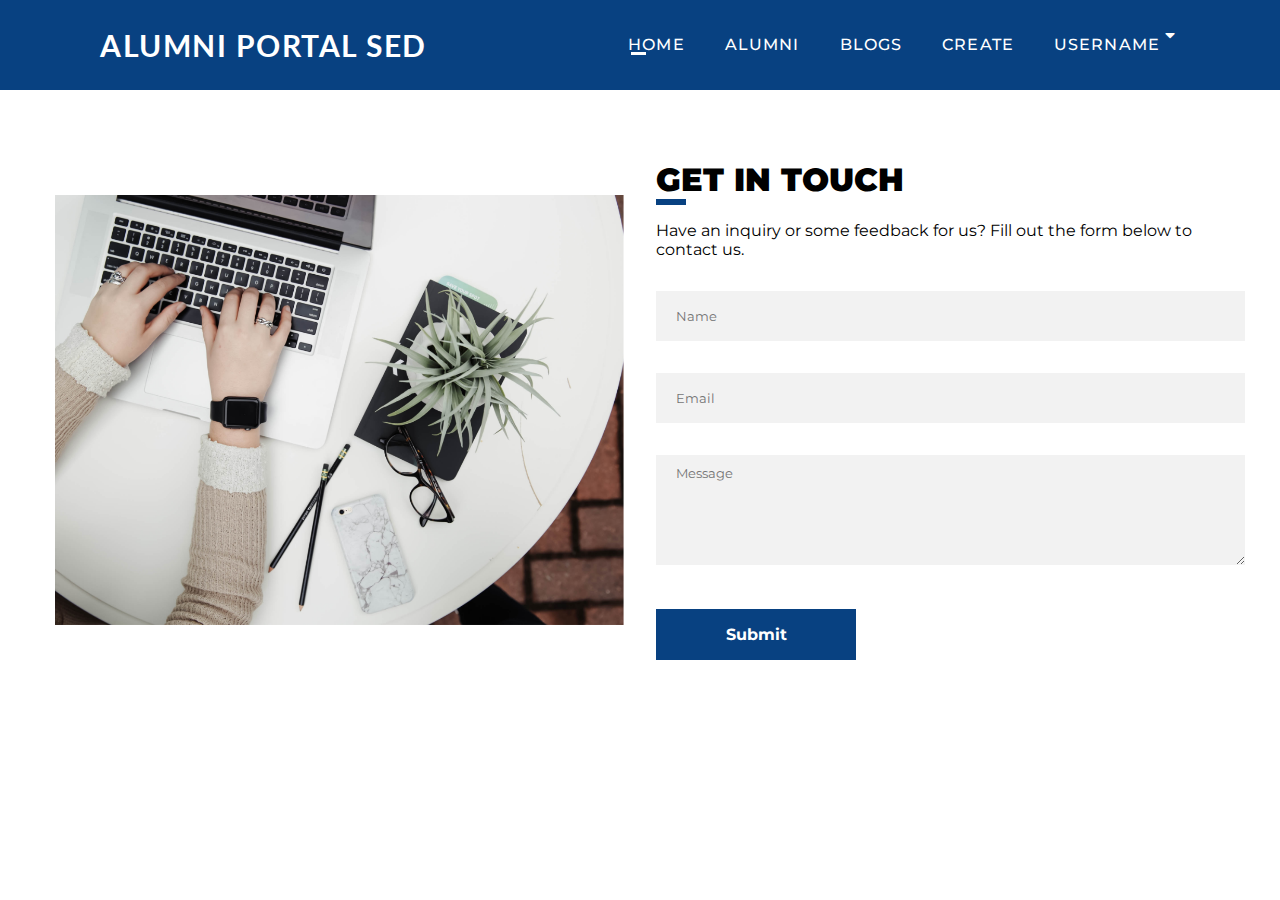
<file: contact.html>
<!DOCTYPE html>
<html lang="en">
  <head>
    <meta charset="UTF-8" />
    <meta name="viewport" content="width=device-width, initial-scale=1.0" />
    <meta http-equiv="X-UA-Compatible" content="ie=edge" />
    <title>Alumni Portal Sed</title>
    <!-- Google Fonts -->
    <link
      href="https://fonts.googleapis.com/css?family=Lato:400,700|Raleway:400,700|Roboto:400,700&display=swap"
      rel="stylesheet"
    />
    <link
      href="https://fonts.googleapis.com/css?family=Montserrat:400,600,700&display=swap"
      rel="stylesheet"
    />
    <!-- Main css -->
    <link rel="stylesheet" href="./css/main.css" />
    <!-- Font Aesome -->
    <link
      rel="stylesheet"
      href="https://cdnjs.cloudflare.com/ajax/libs/font-awesome/5.11.2/css/all.min.css"
    />
    <style></style>
  </head>

  <body>
    <!-- preloader -->
    <div class="preloader">
      <img src="./images/loading.gif" alt="" />
    </div>
    <!-- end of preloader -->
    <!-- ---------------------------------- Navigation Bar ----------------------------------------->
    <header>
      <div class="logo">ALUMNI PORTAL SED</div>
      <nav>
        <ul class="menue">
          <li><a href="./index.html" class="active member">Home</a></li>
          <li><a href="./Alumnilist.html" class="member">Alumni</a></li>
          <li><a href="./blogs.html" class="member">Blogs</a></li>
          <li><a href="./blog.html" class="member">Create</a></li>
          <li class="sub-menu">
            <a href="#" class="member">Username</a>
            <ul>
              <li><a href="./profile.html">Porfolio</a></li>
              <li><a href="#">Sigup</a></li>
            </ul>
          </li>
        </ul>
      </nav>
      <div class="menue-toggle open">
        <i class="fas fa-bars"></i>
      </div>
      <div class="menue-toggle close">
        <i class="fas fa-times"></i>
      </div>
    </header>
    <!-- ---------------------------------- Navigation Bar -------------------------->
    <!-- ---------------------------------- Navigation Bar -------------------------->

    <!-- ------------------------------- -- Hero Section -------------------------- -->
    <!-- ------------------------------- -- Hero Section -------------------------- -->
    <!-- <section class="banner">
      <div class="banner-content">
        <div class="main-heading">
          <h1>Alumni Portal</h1>
          <div class="bar"></div>
        </div>
        <p>
          Cover many web sites still in their infancy. Contrary to popular
          belief, cover many websites still in their infancy.
        </p>
        <a href="#" class="banner-btn">Get &nbsp;Started</a>
      </div>
    </section> -->
    <!-- ------------------------------- -- Hero Section -------------------------- -->
    <!-- ------------------------------- -- Hero Section -------------------------- -->


    <!-- --------------- Main -->
    <!-- --------------- Main -->
   <div class="container">
       <section id="contact">
        <!-- child-1 -->
        <div class="img-handler">
            <img src="./images/contact.png" alt="" />
          </div>
        <!-- child-1 -->
        <!-- child-2 -->
        <div class="form">
            <div class="main-heading">
              <h1>Get in Touch</h1>
              <div class="bar"></div>
            </div>
            <p class="content">
              Have an inquiry or some feedback for us? Fill out the form below
              to contact us.
            </p>
            <form action="">
              <input type="text" placeholder="Name" />
              <input type="email" placeholder="Email" />
              <textarea placeholder="Message" rows=""></textarea>

              <button type="submit">Submit</button>
            </form>
          </div>
        <!-- child-2 -->
       </section>
   </div>
    <!-- --------------- Main -->
    <!-- --------------- Main -->

 

    <!-- ---javascript Main  -->
    <script src="./js/script.js"></script>
  </body>
</html>
</file>
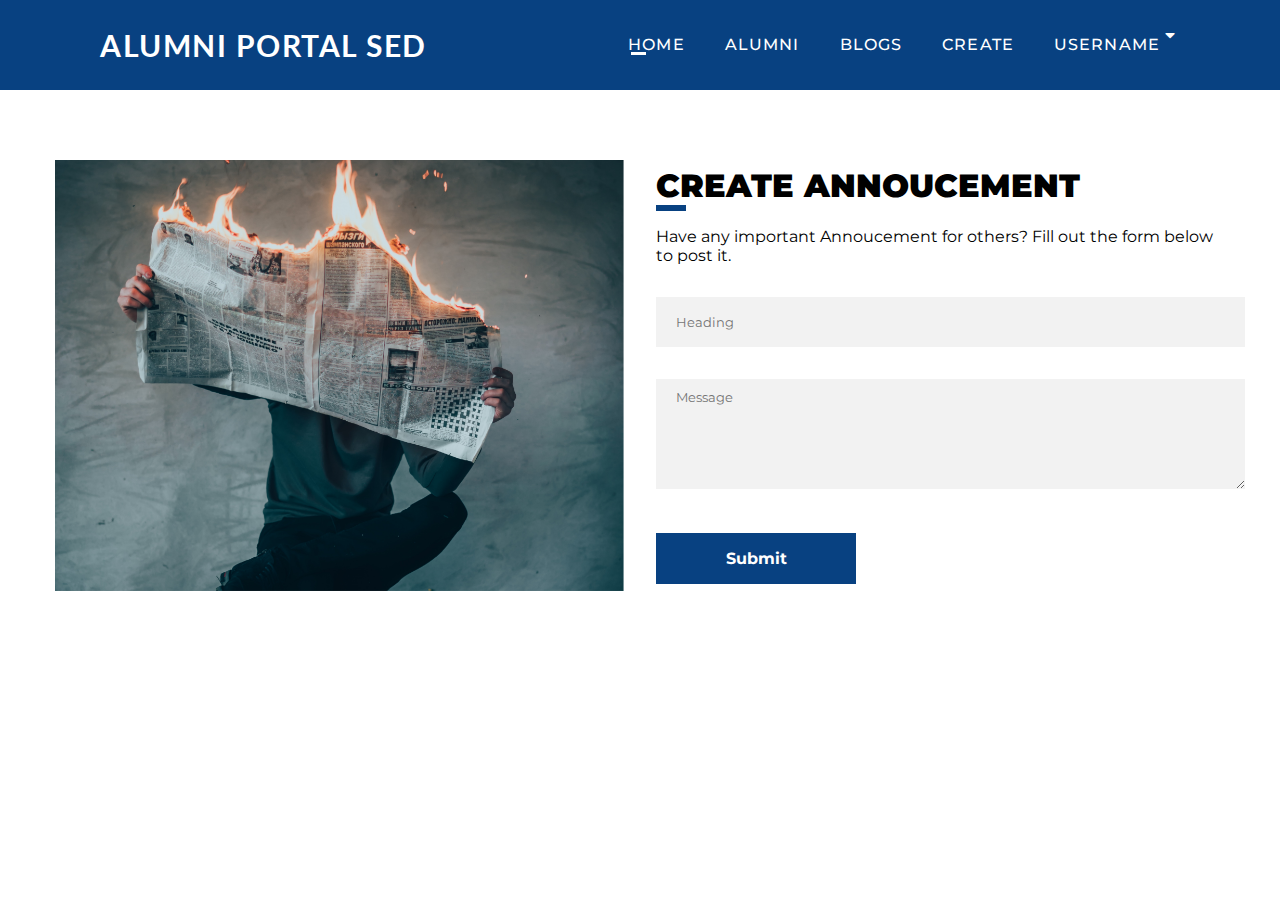
<file: createannouncment.html>
<!DOCTYPE html>
<html lang="en">
  <head>
    <meta charset="UTF-8" />
    <meta name="viewport" content="width=device-width, initial-scale=1.0" />
    <meta http-equiv="X-UA-Compatible" content="ie=edge" />
    <title>Alumni Portal Sed</title>
    <!-- Google Fonts -->
    <link
      href="https://fonts.googleapis.com/css?family=Lato:400,700|Raleway:400,700|Roboto:400,700&display=swap"
      rel="stylesheet"
    />
    <link
      href="https://fonts.googleapis.com/css?family=Montserrat:400,600,700&display=swap"
      rel="stylesheet"
    />
    <!-- Main css -->
    <link rel="stylesheet" href="./css/main.css" />
    <!-- Font Aesome -->
    <link
      rel="stylesheet"
      href="https://cdnjs.cloudflare.com/ajax/libs/font-awesome/5.11.2/css/all.min.css"
    />
    <style></style>
  </head>

  <body>
    <!-- preloader -->
    <div class="preloader">
      <img src="./images/loading.gif" alt="" />
    </div>
    <!-- end of preloader -->
    <!-- ---------------------------------- Navigation Bar ----------------------------------------->
    <header>
      <div class="logo">ALUMNI PORTAL SED</div>
      <nav>
        <ul class="menue">
          <li><a href="./index.html" class="active member">Home</a></li>
          <li><a href="./Alumnilist.html" class="member">Alumni</a></li>
          <li><a href="./blogs.html" class="member">Blogs</a></li>
          <li><a href="./blog.html" class="member">Create</a></li>
          <li class="sub-menu">
            <a href="#" class="member">Username</a>
            <ul>
              <li><a href="./profile.html">Porfolio</a></li>
              <li><a href="#">Sigup</a></li>
            </ul>
          </li>
        </ul>
      </nav>
      <div class="menue-toggle open">
        <i class="fas fa-bars"></i>
      </div>
      <div class="menue-toggle close">
        <i class="fas fa-times"></i>
      </div>
    </header>
    <!-- ---------------------------------- Navigation Bar -------------------------->
    <!-- ---------------------------------- Navigation Bar -------------------------->

    <!-- ------------------------------- -- Hero Section -------------------------- -->
    <!-- ------------------------------- -- Hero Section -------------------------- -->
    <!-- <section class="banner">
      <div class="banner-content">
        <div class="main-heading">
          <h1>Alumni Portal</h1>
          <div class="bar"></div>
        </div>
        <p>
          Cover many web sites still in their infancy. Contrary to popular
          belief, cover many websites still in their infancy.
        </p>
        <a href="#" class="banner-btn">Get &nbsp;Started</a>
      </div>
    </section> -->
    <!-- ------------------------------- -- Hero Section -------------------------- -->
    <!-- ------------------------------- -- Hero Section -------------------------- -->

    <!-- --------------- Main -->
    <!-- --------------- Main -->
    <div class="container">
      <section id="contact">
        <!-- child-1 -->
        <div class="img-handler">
          <img src="./images/announcment.png" alt="" />
        </div>
        <!-- child-1 -->
        <!-- child-2 -->
        <div class="form">
          <div class="main-heading">
            <h1>Create Annoucement</h1>
            <div class="bar"></div>
          </div>
          <p class="content">
            Have any important Annoucement for others? Fill out the form below
            to post it.
          </p>
          <form action="">
            <input type="text" placeholder="Heading" />

            <textarea placeholder="Message" rows=""></textarea>

            <button type="submit">Submit</button>
          </form>
        </div>
        <!-- child-2 -->
      </section>
    </div>
    <!-- --------------- Main -->
    <!-- --------------- Main -->

    <!-- ---javascript Main  -->
    <script src="./js/script.js"></script>
  </body>
</html>
</file>
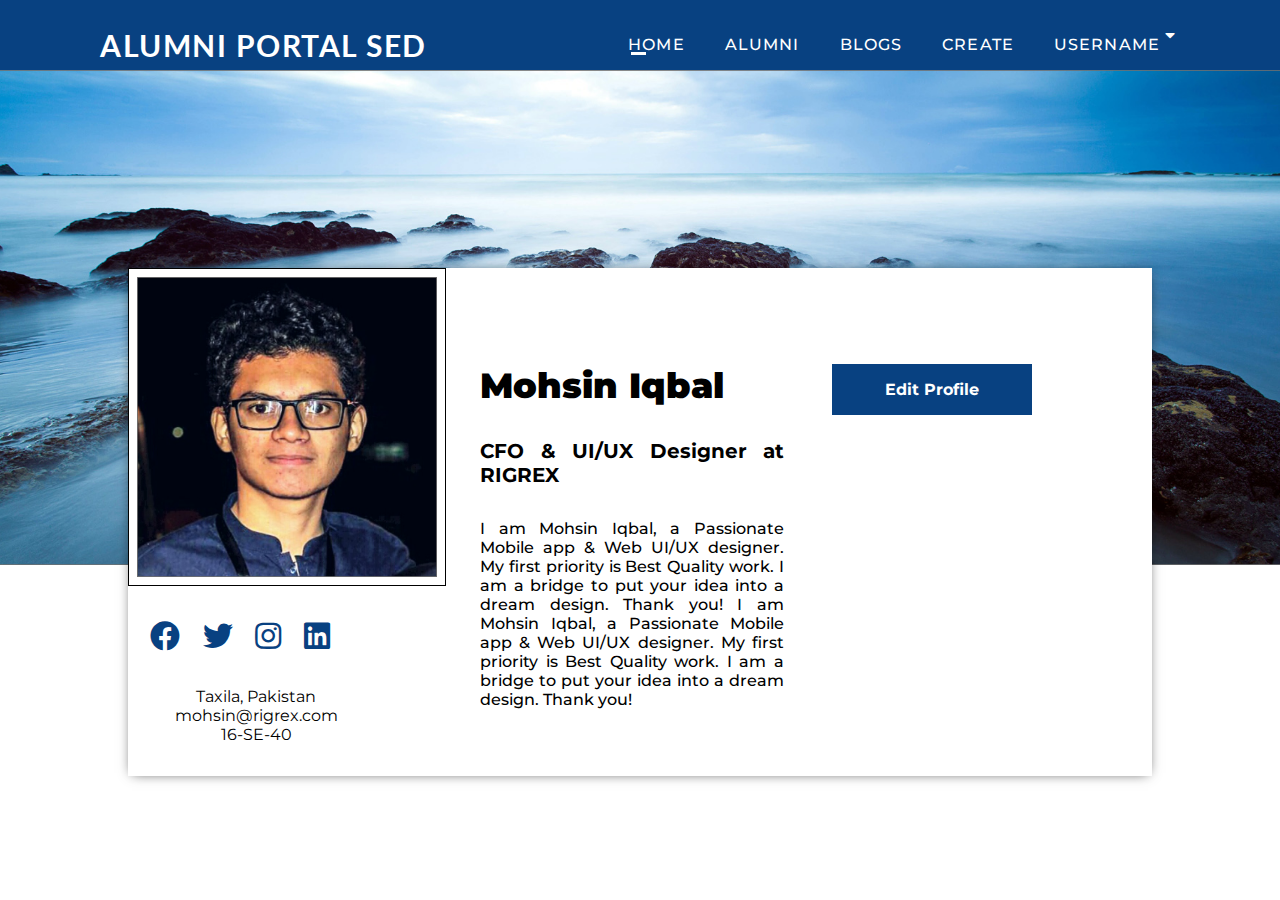
<file: profile.html>
<!DOCTYPE html>
<html lang="en">
  <head>
    <meta charset="UTF-8" />
    <meta name="viewport" content="width=device-width, initial-scale=1.0" />
    <meta http-equiv="X-UA-Compatible" content="ie=edge" />
    <title>Alumni Portal Sed</title>
    <!-- Google Fonts -->
    <link
      href="https://fonts.googleapis.com/css?family=Lato:400,700|Raleway:400,700|Roboto:400,700&display=swap"
      rel="stylesheet"
    />
    <link
      href="https://fonts.googleapis.com/css?family=Montserrat:400,600,700&display=swap"
      rel="stylesheet"
    />
    <!-- Main css -->
    <link rel="stylesheet" href="./css/main.css" />
    <!-- Font Aesome -->
    <link
      rel="stylesheet"
      href="https://cdnjs.cloudflare.com/ajax/libs/font-awesome/5.11.2/css/all.min.css"
    />
  </head>

  <body>
    <!-- ---------------------------------- Navigation Bar ----------------------------------------->
    <header>
      <div class="logo">ALUMNI PORTAL SED</div>
      <nav>
        <ul class="menue">
          <li><a href="./index.html" class="active member">Home</a></li>
          <li><a href="#" class="member">Alumni</a></li>
          <li><a href="./blogs.html" class="member">Blogs</a></li>
          <li><a href="./blog.html" class="member">Create</a></li>
          <li class="sub-menu">
            <a href="#" class="member">Username</a>
            <ul>
              <li><a href="#">Porfolio</a></li>
              <li><a href="#">Sigup</a></li>
            </ul>
          </li>
        </ul>
      </nav>
      <div class="menue-toggle open">
        <i class="fas fa-bars"></i>
      </div>
      <div class="menue-toggle close">
        <i class="fas fa-times"></i>
      </div>
    </header>
    <!-- ---------------------------------- Navigation Bar -------------------------->
    <!-- ---------------------------------- Navigation Bar -------------------------->

    <!-- ------------------------------- -- Hero Section -------------------------- -->
    <!-- ------------------------------- -- Hero Section -------------------------- -->
    <section class="banner-profile">
      <div class="banner-content-profile">
        <div class="profile-icons">
          <div class="img-containerr">
            <img src="./images/prof.png" alt="" />
          </div>
          <div class="social-icons">
            <span><i class="fab fa-facebook"></i></span>
            <span><i class="fab fa-twitter"></i></span>
            <span><i class="fab fa-instagram"></i></span>
            <span><i class="fab fa-linkedin"></i></span>
          </div>
          <div class="addres">
            <p>Taxila, Pakistan</p>
            <p>mohsin@rigrex.com</p>
            <p>16-SE-40</p>
          </div>
        </div>
        <div class="profile-detail">
          <h1 class="name">Mohsin Iqbal</h1>
          <p class="status">CFO & UI/UX Designer at RIGREX</p>
          <p class="bio">
            I am Mohsin Iqbal, a Passionate Mobile app & Web UI/UX designer. My
            first priority is Best Quality work. I am a bridge to put your idea
            into a dream design. Thank you! I am Mohsin Iqbal, a Passionate
            Mobile app & Web UI/UX designer. My first priority is Best Quality
            work. I am a bridge to put your idea into a dream design. Thank you!
          </p>
        </div>
        <div class="edit-profile">
          <button>Edit Profile</button>
        </div>
      </div>
    </section>
    <!-- ------------------------------- -- Hero Section -------------------------- -->
    <!-- ------------------------------- -- Hero Section -------------------------- -->

    <!-- ---------------------------------- Main Section--------------------------- -->
    <!-- ---------------------------------- Main Section--------------------------- -->

    <!-- ---javascript Main  -->
    <script src="./js/script.js"></script>
  </body>
</html>
</file>
<file: css/main.css>
/* prefixed by https://autoprefixer.github.io (PostCSS: v7.0.26, autoprefixer: v9.7.3) */

/* Css variables */
/* font-family: 'Roboto', sans-serif;
font-family: 'Lato', sans-serif;
font-family: 'Raleway', sans-serif; */
/* font-family: "Montserrat", sans-serif; */
* {
  margin: 0;
  padding: 0;
  font-family: "Montserrat", sans-serif;
}
/* preloader */
.preloader {
  display: -webkit-box;
  display: -ms-flexbox;
  display: flex;
  -webkit-box-pack: center;
  -ms-flex-pack: center;
  justify-content: center;
  -webkit-box-align: center;
  -ms-flex-align: center;
  align-items: center;
  position: fixed;
  top: 0;
  bottom: 0;
  left: 0;
  right: 0;
  background: #fff;
  z-index: 999;
  z-index: 9999;
}
.hidePreloader {
  display: none !important;
}
.view-all {
  margin: 0 auto;

  margin-left: 7rem;
  background: transparent;
  width: 180px;
  padding: 15px;
  border: 2px solid #084181;
  display: -webkit-box;
  display: -ms-flexbox;
  display: flex;
  -webkit-box-align: center;
  -ms-flex-align: center;
  align-items: center;
  -webkit-box-pack: space-evenly;
  -ms-flex-pack: space-evenly;
  justify-content: space-evenly;
  -webkit-transition: all 0.5s ease-in-out;
  -o-transition: all 0.5s ease-in-out;
  transition: all 0.5s ease-in-out;
  cursor: pointer;
}
.view-all a {
  text-decoration: none;
  color: #084181;
  font-family: "Lato", sans-serif;
  text-align: center;
  font-weight: bold;
}
.view-all a span {
  margin-left: 35px;
  -webkit-transition: all 0.4s ease-in-out;
  -o-transition: all 0.4s ease-in-out;
  transition: all 0.4s ease-in-out;
}
.view-all:hover {
  -webkit-columns: #fff;
  -moz-columns: #fff;
  columns: #fff;
  background: #084181;
  /* box-shadow: -2px 3px 12px -6px rgba(0, 0, 0, 0.75); */
}
.view-all:hover a span {
  margin-left: 40px;
}
.view-all:hover a {
  color: #fff;
}
/* ------------------------------------------------- Navigation --------------------------------------------*/
/* ------------------------------------------------- Navigation --------------------------------------------*/
header {
  position: absolute;
  top: 0;
  left: 0;
  padding: 0 100px;
  background: #084181;
  width: 100%;
  color: #fff;
  -webkit-box-sizing: border-box;
  box-sizing: border-box;
  height: 10vh;
}
header .logo {
  color: #fff;
  height: 50px;
  line-height: 10vh;
  font-size: 30px;
  float: left;
  font-weight: bold;
  font-family: "Lato", sans-serif;
  letter-spacing: 1.5px;
}
header nav {
  float: right;
}
header nav ul {
  margin: 0;
  padding: 0;
  display: -webkit-box;
  display: -ms-flexbox;
  display: flex;
  -webkit-box-pack: center;
  -ms-flex-pack: center;
  justify-content: center;
}
header nav ul li {
  list-style-type: none !important;
  text-decoration: none !important;
  position: relative;
  -webkit-transition: all 1s ease-in-out;
  -o-transition: all 1s ease-in-out;
  transition: all 1s ease-in-out;
}
header nav ul li.sub-menu::before {
  font-family: "Font Awesome 5 Free";
  content: "\f0d7";
  position: absolute;
  font-weight: 900;
  line-height: 50px;
  color: #fff !important;
  right: 5px;
  top: 10px;
}
header nav ul li ul {
  position: absolute;
  left: 0;
  background: #fff;
  display: none;
  -webkit-transition: all 1s ease-in-out;
  -o-transition: all 1s ease-in-out;
  transition: all 1s ease-in-out;
  border: 1px solid #ddd;
}
header nav ul li.sub-menue ul {
  -webkit-transition: all 3s ease-in-out;
  -o-transition: all 3s ease-in-out;
  transition: all 3s ease-in-out;
}
header nav ul li:hover ul {
  display: block;
  -webkit-transition: all 3s ease-in-out;
  -o-transition: all 3s ease-in-out;
  transition: all 3s ease-in-out;
  z-index: 111;
}
header nav ul li:hover.sub-menu::before {
  font-family: "Font Awesome 5 Free";
  content: "\f0d8";
  position: absolute;
  font-weight: 900;
  color: #fff;
}
/* header nav ul li.active ul {
  display: block;
} */
header nav ul li ul li {
  display: block;
  width: 200px;
  height: 60px;
  /* border-bottom: 1px solid #ddd; */
}

header nav ul li a {
  height: 50px;
  line-height: 10vh;
  padding: 0 20px;
  font-size: 16px;
  text-decoration: none;
  text-decoration: none !important;
  display: block;
  color: #fff;
  font-family: "Montserrat", sans-serif;
  text-transform: uppercase;
  letter-spacing: 1;
  font-weight: 500;
  letter-spacing: 1.13px;
}
/* header nav ul li a:hover,
header nav ul li a.active {
  color: #2589d6;
  transition: all 0.3s ease-in-out;
} */

header nav ul li a.member::before {
  content: "";
  width: 15px;
  position: absolute;
  border-bottom: 3px solid #fff;
  bottom: -5px;
  right: 200px;
  -webkit-transition: all 0.3s ease-in-out;
  -o-transition: all 0.3s ease-in-out;
  transition: all 0.3s ease-in-out;
  display: none;
}

header nav ul li a.member:hover::before {
  right: 0px;
  display: block;
  left: 23px;
}
header nav ul li a.active::before {
  content: "";
  width: 15px;
  position: absolute;
  border-bottom: 3px solid #fff;
  bottom: -5px;
  right: 0px;
  -webkit-transition: all 0.3s;
  -o-transition: all 0.3s;
  transition: all 0.3s;
  display: block;
  left: 23px;
}

.menue-toggle {
  color: #fff;
  float: right;
  line-height: 50px;
  font-size: 24px;
  cursor: pointer;
  display: none;
  line-height: 10vh;
}
.menue-toggle.close {
  display: none;
}
@media (max-width: 991px) {
  header {
    padding: 0 20px;
  }
  .menue-toggle {
    display: block;
  }
  header .logo {
    font-size: 13px;
  }
  header nav ul li a.member:hover::before {
    display: none;
  }
  header nav ul li a.active::before {
    display: none;
  }
  header nav ul li.sub-menu::before {
    display: none;
  }
  header nav ul li:hover.sub-menu::before {
    display: none;
  }
  header nav ul li ul li,
  header nav ul li ul {
    border: none;
  }

  header nav {
    /* display: none; */
    position: absolute;
    text-align: center;
    width: 100%;
    height: calc(100vh - 10vh);
    background: #fff;
    color: #084181 !important;
    top: 9vh;
    left: -100%;
    -webkit-transition: 0.5s;
    -o-transition: 0.5s;
    transition: 0.5s;
    z-index: 9;
  }
  header nav ul li a {
    color: #084181;
  }
  header nav.show {
    left: 0;
  }
  header nav ul {
    display: block;
  }
  header nav ul li:hover ul {
    position: relative;
  }
  header nav ul li ul li {
    width: 100%;
  }
}
header nav ul li ul li a {
  color: #084181;
}

/* ----------------- Navigation------------------------- */

/* ----------------- ---------------------------------Navigation------------------------- */
/* ----------------- ---------------------------------Navigation------------------------- */

/* --------------------------------------------------- Hero ----------------------------- */
/* --------------------------------------------------- Hero ----------------------------- */
.banner {
  margin-top: 70px;
  background: -webkit-gradient(
      linear,
      left top,
      left bottom,
      from(rgba(0, 0, 0, 0.4)),
      to(rgba(0, 0, 0, 0.4))
    ),
    url("../images/Hero.png");
  background: -o-linear-gradient(rgba(0, 0, 0, 0.4), rgba(0, 0, 0, 0.4)),
    url("../images/Hero.png");
  background: linear-gradient(rgba(0, 0, 0, 0.4), rgba(0, 0, 0, 0.4)),
    url("../images/Hero.png");
  width: 100%;
  height: calc(95vh - 10vh);
  background-repeat: no-repeat;
  position: relative;
  background-size: cover;
  background-position: center center;
}
.banner-content {
  display: -webkit-box;
  display: -ms-flexbox;
  display: flex;
  -webkit-box-orient: vertical;
  -webkit-box-direction: normal;
  -ms-flex-direction: column;
  flex-direction: column;
  position: absolute;
  top: 25%;
  left: 10%;
  width: 500px;
}
.main-heading {
  position: relative;
}
.main-heading h1 {
  font-size: 40px;
  font-family: "Lato", sans-serif;
  color: #fff;
  font-weight: bold;
  text-transform: uppercase;
}
.bar {
  width: 30px;
  height: 6px;
  background: #084181 !important;
}
.banner-content p {
  margin-top: 20px;
  color: #fff;
  font-family: "Montserrat", sans-serif;
  font-size: 15px;
  text-align: justify;
  font-style: italic;
}
.banner-content a {
  text-decoration: none;
  margin-top: 60px;
  padding: 7px;
  background: transparent;
  color: #fff;
  font-weight: 800;
  text-align: center;
  font-family: "Lato", sans-serif;
  text-transform: uppercase;
  padding: 10px 20px;
  width: 220px;
  border: 1px solid #fff;
}
.banner-btn {
  cursor: pointer;
  -webkit-transition: all 0.3s ease-in-out;
  -o-transition: all 0.3s ease-in-out;
  transition: all 0.3s ease-in-out;
}
.banner-btn:hover {
  background-color: #fff;
  color: #000;
  font-weight: bold;
}
@media (max-width: 520px) {
  .banner-content {
    width: 350px;
  }
  .banner-content a {
    width: 100px;
    font-size: 12px;
  }
  .banner-content {
    top: 50%;
    left: 50%;
    -webkit-transform: translate(-50%, -50%);
    -ms-transform: translate(-50%, -50%);
    transform: translate(-50%, -50%);
  }
  .main-heading h1 {
    font-size: 20px;
  }
}
@media (max-width: 400px) {
  .banner-content {
    width: 200px;
  }
  .banner-content a {
    width: 100px;
  }
  .banner-content {
    top: 50%;
    left: 50%;
    -webkit-transform: translate(-50%, -50%);
    -ms-transform: translate(-50%, -50%);
    transform: translate(-50%, -50%);
  }
  .main-heading h1 {
    font-size: 15px;
  }
}
/* --------------------------------------------------- Hero ----------------------------- */
/* --------------------------------------------------- Hero ----------------------------- */

/* ----------------------------------------------------- Main Container---------------------------------- */
/* ----------------------------------------------------- Main Container---------------------------------- */

/* --------Tabs */
/*---------------- TAbs ----------------------*/
ul.tabs {
  display: -webkit-box;
  display: -ms-flexbox;
  display: flex;

  margin: auto;
  width: 60vw;
  height: 60px;
  -webkit-box-pack: center;
  -ms-flex-pack: center;
  justify-content: center;
  -webkit-box-align: center;
  -ms-flex-align: center;
  align-items: center;

  margin-top: -30px;
  z-index: 9;
  background: #fff;
  -webkit-box-shadow: 0px 2px 10px -4px rgba(0, 0, 0, 0.5);
  box-shadow: 0px 2px 10px -4px rgba(0, 0, 0, 0.5);
  line-height: 60px;
  position: relative;
}
@media (max-width: 800px) {
  ul.tabs {
    display: none;
  }
}
ul.tabs li {
  list-style-type: none;
}
ul.tabs li {
  -webkit-box-flex: 1;
  -ms-flex: 1;
  flex: 1;
  text-align: center;
  cursor: pointer;
  -webkit-transition: all 0.3s ease-in-out;
  -o-transition: all 0.3s ease-in-out;
  transition: all 0.3s ease-in-out;
}
ul.tabs a {
  text-decoration: none;
  font-size: 15px;
  font-family: "Lato", sans-serif;
  color: #1f2d39;
  text-align: center;
  font-weight: bold;
}
ul.tabs li:hover {
  background: #084181;
  color: #fff !important;
  cursor: pointer;
}
ul.tabs li:hover a {
  color: #fff !important;
}
ul.tabs a ul.close {
  position: absolute;
  background: #fff;
  top: 90px;

  right: 0px;
}
ul.close li {
  list-style-type: none;
}

/* --------Tabs */

/* Main Container---------------------------- */
.container-handler {
  width: 90vw;
  margin: 5rem auto;
  max-width: 1170px;
  display: -ms-grid;
  display: grid;
  -ms-grid-columns: 70% 1.5rem 30%;
  grid-template-columns: 70% 30%;
  grid-column-gap: 1.5rem;
  grid-row-gap: 2rem;
}
.child--2 h1 {
  font-weight: 900;
  font-size: 40px;
  font-weight: 1000;
}
@media (max-width: 1100px) {
  .container-handler {
    -ms-grid-columns: 1fr;
    grid-template-columns: 1fr;
    width: 90vw;
    max-width: 1100px;
  }
  .child--2 h1 {
    margin-top: 30px;
    font-family: "Montserrat", sans-serif;
  }
  .trending-blogs h1 {
    padding-top: 30px;
    color: #000;
  }
}
@media (max-width: 400px) {
  #main {
    width: auto;
    max-width: 1100px;
    margin-left: auto;
    margin-right: auto;
    overflow: hidden;
  }
  .container-handler {
    width: 90%;
    margin-left: auto;
    margin-right: auto;
  }
  .child--1,
  .child--2 {
    width: 100%;
  }
}
@media (max-width: 650px) {
  .child--1 .hading {
    -webkit-box-align: start !important;
    -ms-flex-align: start !important;
    align-items: flex-start !important;
  }
  .child--1 .hading .bar {
    margin-left: 0.1rem !important;
  }
}

.hading {
  display: -webkit-box;
  display: -ms-flexbox;
  display: flex;
  -webkit-box-pack: center;
  -ms-flex-pack: center;
  justify-content: center;
  -webkit-box-align: center;
  -ms-flex-align: center;
  align-items: center;
  -webkit-box-orient: vertical;
  -webkit-box-direction: normal;
  -ms-flex-direction: column;
  flex-direction: column;
}
.hading h1 {
  font-family: "Montserrat", sans-serif;
  font-size: 40px;
  font-weight: 1000;
}
.child--1 .hading > .bar {
  margin-left: -80px;
}
.card-container {
  display: -ms-grid;
  display: grid;
  width: 100%;
  grid-template-columns: repeat(auto-fit, minmax(300px, 1fr));
  row-gap: 20px;
  -webkit-column-gap: 10px;
  -moz-column-gap: 10px;
  column-gap: 10px;
}

.cardc {
  background: #f2f2f2;

  -webkit-transition: all 0.5s ease-in-out;

  -o-transition: all 0.5s ease-in-out;

  transition: all 0.5s ease-in-out;
}

.cardc .headerr {
  display: -webkit-box;
  display: -ms-flexbox;
  display: flex;
  -webkit-box-pack: justify;
  -ms-flex-pack: justify;
  justify-content: space-between;
  padding: 1.2rem;
  /* padding-top: 10px; */
}
.cardc .headerr h3 {
  font-family: "Montserrat", sans-serif;
  font-size: 24px;
  font-weight: bold;
}
.cardc .headerr span {
  font-size: 11px;
}
.cardc .img-holder {
  padding-top: 2rem;
  width: 100%;
  height: 200px;
  padding-left: 0px !important;
  padding-right: 0 !important;
}
.cardc .detail {
  padding: 0 1.2rem;
}
.cardc .img-holder img {
  width: 100%;
  height: 100%;
  -o-object-fit: cover;
  object-fit: cover;
  padding-left: 0px !important;
  padding-right: 0 !important;
}

.cardc .detail {
  padding: 0 1.2rem;
}
.cardc .detail p {
  font-family: "Montserrat", sans-serif;
  text-align: justify;
}
.cardc .detail p span {
  color: #084181;
  cursor: pointer;
  font-weight: bold;
}
.cardc .card-footer {
  display: -webkit-box;
  display: -ms-flexbox;
  display: flex;
  -webkit-box-pack: justify;
  -ms-flex-pack: justify;
  justify-content: space-between;
  -webkit-box-flex: 1;
  -ms-flex: 1;
  flex: 1;
  padding-top: 1.3rem;
  -webkit-box-align: center;
  -ms-flex-align: center;
  align-items: center;
  padding-left: 1.2rem;
  padding-right: 1.2rem;
  padding-bottom: 1.2rem;
}
.card-footer .author {
  display: -webkit-box;
  display: -ms-flexbox;
  display: flex;
  -webkit-box-pack: justify;
  -ms-flex-pack: justify;
  justify-content: space-between;
}
.cardc .detailss .nam {
  font-size: 20px;
}
.cardc .detailss .dat {
  font-size: 13px;
}
.card-footer .author img {
  width: 50px;
  height: 50px;
  border-radius: 50%;
  margin-right: 10px;
}
.card-footer .author .detailss {
  padding-top: 5px;
}
.announcement {
  background: #f2f2f2;
  padding: 1.2rem;

  border: 1px solid #084181;
  -webkit-transition: all 0.5s ease-in-out;
  -o-transition: all 0.5s ease-in-out;
  transition: all 0.5s ease-in-out;
  padding-bottom: 8rem;
}
.announcement p {
  margin-top: 10px;
  font-family: "Montserrat", sans-serif;
  text-align: justify;
  font-style: italic;
  color: #084181;
}
.announcement p span {
  color: #084181;
  font-weight: bold;
}
.bar {
  width: 30px;
  height: 6px;
  background: #2589d6;
}

.child--1 .view-all {
  margin-left: 10rem;
}
@media (min-width: 1000px) {
  .child--1 .view-all {
    margin: 0;
    margin-left: 20rem !important;
  }
}

@media (max-width: 500px) {
  .child--1 .view-all {
    margin: 0;
    margin: 0 auto;
  }
  .child--2 .view-all {
    margin: 0 auto;
  }
}
.announcement .ann-date {
  float: right;
  color: #1f2d39;
  /* margin-bottom: -20px; */
  font-size: 13px;
}
.announcement p span .clear {
  clear: both;
}
.announcement p {
  position: relative;
  padding-top: 10px;
}
.announcement p span::before {
  content: "";
  width: 100%;
  height: 1px;
  background: #084181;
  position: absolute;
  bottom: -25px;
}
/* ----------------------------------------------------- Main Container---------------------------------- */
/* ----------------------------------------------------- Main Container---------------------------------- */

/* ------------------------------- Total Alumnies */
#alumnies {
  margin: 10rem auto;
  display: -webkit-box;
  display: -ms-flexbox;
  display: flex;
  -webkit-box-pack: space-evenly;
  -ms-flex-pack: space-evenly;
  justify-content: space-evenly;
  -webkit-box-align: center;
  -ms-flex-align: center;
  align-items: center;
  background: #084181;
  height: 50vh;
}
#alumnies .alumni-1 {
  display: -webkit-box;
  display: -ms-flexbox;
  display: flex;
  -webkit-box-orient: vertical;
  -webkit-box-direction: normal;
  -ms-flex-direction: column;
  flex-direction: column;
  -webkit-box-pack: center;
  -ms-flex-pack: center;
  justify-content: center;
  -webkit-box-align: center;
  -ms-flex-align: center;
  align-items: center;
  padding: 5rem;
}
.alumni-1 span,
.alumni-2 span {
  margin-bottom: 1rem;
  color: #fff;
  font-size: 30px;
}
.alumni-1 h1,
.alumni-2 h1 {
  color: #fff;
  font-size: 40px;
  font-family: "Montserrat", sans-serif;
  margin-bottom: 1rem;
}
.alumni-1 h4,
.alumni-2 h4 {
  color: #fff;
  font-family: "Lato", sans-serif;
  margin-bottom: 1rem;
  font-style: italic;
}
#alumnies .alumni-2 {
  display: -webkit-box;
  display: -ms-flexbox;
  display: flex;
  -webkit-box-orient: vertical;
  -webkit-box-direction: normal;
  -ms-flex-direction: column;
  flex-direction: column;
  -webkit-box-pack: center;
  -ms-flex-pack: center;
  justify-content: center;
  -webkit-box-align: center;
  -ms-flex-align: center;
  align-items: center;
  padding: 5rem;
}
#alumnies .line {
  border-left: 3px solid yellow;
  height: 80%;
  margin-top: 4px;
  margin-bottom: 4px;
}
@media (max-width: 700px) {
  #alumnies {
    margin: 2rem auto;
    display: -webkit-box;
    display: -ms-flexbox;
    display: flex;
    -webkit-box-pack: space-evenly;
    -ms-flex-pack: space-evenly;
    justify-content: space-evenly;
    -webkit-box-align: center;
    -ms-flex-align: center;
    align-items: center;
    background: #084181;
    height: 60vh;
    -ms-flex-wrap: wrap;
    flex-wrap: wrap;
  }
  #alumnies .line {
    display: none;
  }
  .alumni-1 span,
  .alumni-2 span {
    margin-bottom: 1rem;
    color: #fff;
    font-size: 12px;
  }
  .alumni-1,
  .alumni-2 {
    width: 100%;
    padding: 1rem !important;
  }
  .alumni-1 h1,
  .alumni-2 h1 {
    color: #fff;
    font-size: 16px;
  }
  .alumni-1 h4,
  .alumni-2 h4 {
    color: #fff;
    font-size: 14px;
  }
}
/* ------------------------------- Total Alumnies */

/* ----------------------------------------- Total Events */
#events {
  margin: 10rem 0;
  height: 300px;
}
.eventss {
  display: -ms-grid;
  display: grid;
  width: 100%;
  grid-template-columns: repeat(auto-fit, minmax(260px, 1fr));
}

.event-1 img {
  width: 100%;
  height: 50%;
}
.event-1 {
  position: relative;
}
.event-1 p {
  position: absolute;
  background: #084181;
  color: #fff;
  bottom: 10%;
  width: 70%;
  padding: 1rem;
  font-family: "Montserratrrat", sans-serif;
}
@media (max-width: 700px) {
  .event-1 p {
    width: 50%;
    padding: 0.8rem;
  }
}
.events-heading {
  display: -webkit-box;
  display: -ms-flexbox;
  display: flex;
  -webkit-box-pack: center;
  -ms-flex-pack: center;
  justify-content: center;
  -webkit-box-align: center;
  -ms-flex-align: center;
  align-items: center;
  -webkit-box-orient: vertical;
  -webkit-box-direction: normal;
  -ms-flex-direction: column;
  flex-direction: column;
  margin-bottom: 1rem;
}
.events-heading .bar {
  margin-right: 20rem;
}
.events-heading h1 {
  font-family: "Montserrat", sans-serif;
  font-weight: bold;
  font-family: "Montserrat", sans-serif;
  font-size: 40px;
  font-weight: 1000;
}
@media (max-width: 700px) {
  .events-heading h1 {
    font-size: 22px !important;
  }
  .events-heading .bar {
    margin-left: 10rem;
  }
  .hading h1 {
    font-size: 22px !important;
  }
  .child--1 .hading > .bar {
    margin-left: -34px;
  }
  .child--2 h1 {
    font-size: 22px !important;
  }
}
@media (max-width: 650px) {
  .events-heading {
    -webkit-box-align: start !important;
    -ms-flex-align: start !important;
    align-items: flex-start !important;
  }
  .events-heading .bar {
    margin-left: 0.1rem !important;
  }
}
.container {
  padding-right: 15px;
  padding-left: 15px;
  margin-right: auto;
  margin-left: auto;
}
@media (min-width: 768px) {
  .container {
    width: 750px;
  }
}
@media (min-width: 992px) {
  .container {
    width: 970px;
  }
}
@media (min-width: 1200px) {
  .container {
    width: 1170px;
  }
}
/* ----------------------------------------- Total Events */

/* ------------------------------------------- Profile Page */
.banner-profile {
  margin-top: 70px;
  background: url("../images/profile-hero.png");
  width: 100%;
  height: calc(65vh - 10vh);
  background-repeat: no-repeat;
  position: relative;
  background-size: cover;
  background-position: center center;
  position: relative;
  z-index: 1;
}
.banner-content-profile {
  position: absolute;
  top: 40%;
  left: 10%;
  right: 10%;

  -webkit-box-shadow: 0px 1px 12px -4px rgba(0, 0, 0, 0.75);

  box-shadow: 0px 1px 12px -4px rgba(0, 0, 0, 0.75);

  background: #fff;
  display: -ms-grid;
  display: grid;
  -ms-grid-columns: 1fr 2rem 1fr 2rem 1fr;
  grid-template-columns: 1fr 1fr 1fr;
  -webkit-column-gap: 2rem;
  -moz-column-gap: 2rem;
  column-gap: 2rem;
  z-index: 9;
}
.profile-icons {
  display: -webkit-box;
  display: -ms-flexbox;
  display: flex;
  -webkit-box-pack: center;
  -ms-flex-pack: center;
  justify-content: center;
  -webkit-box-align: center;
  -ms-flex-align: center;
  align-items: center;
  -webkit-box-orient: vertical;
  -webkit-box-direction: normal;
  -ms-flex-direction: column;
  flex-direction: column;
}
.profile-icons .img-containerr {
  width: 300px;
  height: 300px;
  border: 1px solid #000;
  -ms-flex-item-align: start;
  align-self: flex-start;
  background: #fff;
  padding: 8px;
}
.profile-icons .img-containerr img {
  width: 100%;
  height: 100%;
}
.social-icons {
  -ms-flex-item-align: start;
  align-self: flex-start;
  margin-top: 2rem;
  width: 70%;
  display: -webkit-box;
  display: -ms-flexbox;
  display: flex;
  -webkit-box-pack: space-evenly;
  -ms-flex-pack: space-evenly;
  justify-content: space-evenly;
  -webkit-box-align: center;
  -ms-flex-align: center;
  align-items: center;
}
.social-icons span {
  font-size: 30px;
  color: #084181;
}
.addres {
  width: 100%;
  display: -webkit-box;
  display: -ms-flexbox;
  display: flex;
  -webkit-box-pack: center;
  -ms-flex-pack: center;
  justify-content: center;
  -webkit-box-align: center;
  -ms-flex-align: center;
  align-items: center;
  -webkit-box-orient: vertical;
  -webkit-box-direction: normal;
  -ms-flex-direction: column;
  flex-direction: column;
  margin: 2rem auto;
}
.addres p {
  /* text-align: center; */
  margin-right: 4rem;
  text-align: justify;
}
.profile-detail {
  margin-top: 5rem;
}
.profile-detail p {
  text-align: justify;
}
.profile-detail .name {
  font-family: "Montserrat", sans-serif;
  font-size: 35px;
  padding: 1rem 1rem 1rem 0;
  font-weight: 900;
}
.profile-detail .status {
  font-family: "Montserrat", sans-serif;
  font-size: 20px;
  padding: 1rem 1rem 1rem 0;
  font-weight: bold;
}
.profile-detail .bio {
  padding: 1rem 1rem 1rem 0;
  font-weight: 500;
}
.edit-profile {
  margin-top: 6rem;
  /* cursor: pointer; */
  z-index: 100;
}
.edit-profile button {
  background: #084181;
  color: #fff;
  padding: 1rem 2rem;
  width: 200px;
  outline: none;
  border: none;
  font-family: "Montserrat", sans-serif;
  font-size: 16px;
  font-weight: bold;
  -webkit-transition: all 0.4s ease-in-out;
  -o-transition: all 0.4s ease-in-out;
  transition: all 0.4s ease-in-out;
  cursor: pointer;
  z-index: 112;
}
.edit-profile button:hover {
  background: #f2f2f2;
  color: #1f2d39;
}
@media (max-width: 620px) {
  .banner-content-profile {
    -ms-grid-columns: 1fr;
    grid-template-columns: 1fr;
  }

  .edit-profile {
    display: -webkit-box;
    display: -ms-flexbox;
    display: flex;
    -webkit-box-orient: vertical;
    -webkit-box-direction: normal;
    -ms-flex-direction: column;
    flex-direction: column;
    -webkit-box-pack: center;
    -ms-flex-pack: center;
    justify-content: center;
    -webkit-box-align: center;
    -ms-flex-align: center;
    align-items: center;
  }
  .profile-detail {
    display: -webkit-box;
    display: -ms-flexbox;
    display: flex;
    -webkit-box-orient: vertical;
    -webkit-box-direction: normal;
    -ms-flex-direction: column;
    flex-direction: column;
    -webkit-box-pack: center;
    -ms-flex-pack: center;
    justify-content: center;
    -webkit-box-align: center;
    -ms-flex-align: center;
    align-items: center;
  }
  .social-icons {
    -ms-flex-item-align: center;
    -ms-grid-row-align: center;
    align-self: center;
  }
  .addres {
    margin-left: 2rem;
  }
  .profile-icons .img-containerr {
    width: 150px;
    height: 150px;
    -ms-flex-item-align: center;
    -ms-grid-row-align: center;
    align-self: center;
  }
  .profile-detail {
    padding: 1rem;
    margin-top: 0.5rem;
  }
  .edit-profile {
    margin-top: 0.5rem;
  }
}
@media (max-width: 470px) {
  .profile-detail h1 {
    font-size: 24px !important;
  }
}
@media (max-width: 380px) {
  .profile-detail .status {
    font-size: 14px !important;
  }
}

/* ------------------------------------------- Profile Page */

/* ------------------------------------------- Contact Form */
#contact {
  margin-top: 10rem;
  display: -webkit-box;
  display: -ms-flexbox;
  display: flex;
  -webkit-box-pack: space-evenly;
  -ms-flex-pack: space-evenly;
  justify-content: space-evenly;

  -webkit-box-align: center;

  -ms-flex-align: center;

  align-items: center;
  /* flex-wrap: wrap; */
}
.img-handler {
  display: -webkit-box;
  display: -ms-flexbox;
  display: flex;
  -webkit-box-pack: center;
  -ms-flex-pack: center;
  justify-content: center;
  -webkit-box-align: center;
  -ms-flex-align: center;
  align-items: center;
  margin-right: 2rem;
  width: 50%;
}
.form {
  width: 50%;
}
.img-handler img {
  width: 100%;
  height: 100%;
  -o-object-fit: cover;
  object-fit: cover;
}
.form .main-heading h1 {
  color: #000;
  font-size: 32px;
  font-weight: 900;
  font-family: "Montserrat", sans-serif;
}
.form .main-heading {
  margin-bottom: 1rem;
}
.form .content {
  margin: 1rem 0 1rem 0;
}
.form form input,
textarea {
  width: 100%;
  height: 50px;
  margin: 1rem 0 1rem 0;
  padding-left: 20px;
  background: #f2f2f2;
  border: none;
  outline: none;
}
.form form textarea {
  height: 100px;
  padding-top: 10px;
}
.form form button {
  background: #084181;
  color: #fff;
  padding: 1rem 2rem;
  width: 200px;
  outline: none;
  border: none;
  font-family: "Montserrat", sans-serif;
  font-size: 16px;
  font-weight: bold;
  -webkit-transition: all 0.4s linear;
  -o-transition: all 0.4s linear;
  transition: all 0.4s linear;
  cursor: pointer;
  margin-top: 1.5rem;
}
.form form button:hover {
  background: #f2f2f2;
  color: #1f2d39;
}
@media (max-width: 850px) {
  #contact {
    -ms-flex-wrap: wrap;
    flex-wrap: wrap;
  }
  .img-handler,
  .form {
    width: 100%;
  }
  .img-handler {
    width: 80%;
  }
  .form {
    margin-left: 2.5rem;
    margin-top: 1.5rem;
  }
  .form form input,
  textarea,
  .form .content {
    width: 80%;
  }
}
@media (max-width: 550px) {
  .form {
    margin-left: 1.7rem;
    margin-top: 1.5rem;
  }
}
/* ------------------------------------------- Contact Form */

/* ---------------------- Animated Heart */
.closee {
  display: none;

  -webkit-animation: pop 1s linear forwards;

  animation: pop 1s linear forwards;
  cursor: pointer;
}
.red {
  color: red;
}
.openn {
  /* display: none; */
  -webkit-animation: pop 1s linear forwards;
  animation: pop 1s linear forwards;
  cursor: pointer;
}
@-webkit-keyframes pop {
  25% {
    -webkit-transform: scale(0.5);
    transform: scale(0.5);
  }
  75% {
    -webkit-transform: scale(1.5);
    transform: scale(1.5);
  }
  100% {
    -webkit-transform: scale(1);
    transform: scale(1);
  }
}
@keyframes pop {
  25% {
    -webkit-transform: scale(0.5);
    transform: scale(0.5);
  }
  75% {
    -webkit-transform: scale(1.5);
    transform: scale(1.5);
  }
  100% {
    -webkit-transform: scale(1);
    transform: scale(1);
  }
}
/* ---------------------- Animated Heart */

/* ---------------------- HelpCenter */
.help-center {
  width: 100%;
  background: #1f2d39;
  display: block;
  margin-top: 25rem;
  overflow: hidden;
}
.inner-help-center {
  width: 95%;
  margin: auto;
  padding: 30px 10px;
  display: -webkit-box;
  display: -ms-flexbox;
  display: flex;
  -ms-flex-wrap: wrap;
  flex-wrap: wrap;
  -webkit-box-sizing: border-box;
  box-sizing: border-box;
  -webkit-box-pack: center;
  -ms-flex-pack: center;
  justify-content: center;
}
.inner-help-items {
  width: 25%;
  padding: 10px 20px;
  -webkit-box-sizing: border-box;
  box-sizing: border-box;
}
.inner-help-items p {
  font-family: "Montserrat", sans-serif;
  font-weight: 500;
  color: #fff;
  padding: 0.6rem 0.1rem;
}
.inner-help-items .logoo {
  display: -webkit-box;
  display: -ms-flexbox;
  display: flex;
  -webkit-box-pack: start;
  -ms-flex-pack: start;
  justify-content: flex-start;
  -webkit-box-align: center;
  -ms-flex-align: center;
  align-items: center;
  margin-bottom: 1rem;
}
.inner-help-items .logoo img {
  margin-right: 20px;
}
.inner-help-items h1,
h4 {
  padding: 10px 0;
  font-size: 25px;
  color: #fff;
  text-transform: uppercase;
}
@media (max-width: 1085px) {
  .inner-help-items {
    width: 50%;
  }
}
@media (max-width: 600px) {
  .inner-help-items {
    width: 100%;
  }
}
@media (max-width: 990px) {
  .help-center {
    margin-top: 35rem;
  }
}
@media (max-width: 560px) {
  .help-center {
    margin-top: 80rem;
  }
}
@media (max-width: 500px) {
  .help-center {
    margin-top: 75rem;
    width: 98%;
    margin: auto;
  }
}
@media (max-width: 470px) {
  .help-center {
    margin-top: 70rem;
  }
}
@media (max-width: 440px) {
  .help-center {
    margin-top: 60rem;
  }
}
@media (max-width: 400px) {
  .help-center {
    margin-top: 52rem;
  }
}
@media (max-width: 360px) {
  .help-center {
    margin-top: 45rem;
    /* margin-left: 2rem; */
  }
}

/* ---------------------- HelpCenter */

/* ------------------------------------ Alumni List Page */
.main-list .hading {
  -webkit-box-align: start;
  -ms-flex-align: start;
  align-items: flex-start;
  margin-left: 0rem;
}
.search-table {
  display: -webkit-box;
  display: -ms-flexbox;
  display: flex;
  -ms-flex-wrap: wrap;
  flex-wrap: wrap;
  -webkit-box-pack: center;
  -ms-flex-pack: center;
  justify-content: center;
  margin-top: 3rem;
  width: 100%;
  background-color: #eee;
}
.search-box {
  width: 33.33%;
  height: 60px;
  display: -webkit-box;
  display: -ms-flexbox;
  display: flex;
  -webkit-box-pack: center;
  -ms-flex-pack: center;
  justify-content: center;
  -webkit-box-align: center;
  -ms-flex-align: center;
  align-items: center;
}
.search-btn {
  margin-right: 1rem;
}
.search-text {
  height: 60px;
  border: none;
  outline: none;
  background: none;
  font-size: 16px;
  line-height: 60px;
}
.city,
.session {
  width: 33.33%;
  height: 60px;
  display: -webkit-box;
  display: -ms-flexbox;
  display: flex;
  -webkit-box-pack: center;
  -ms-flex-pack: center;
  justify-content: center;
  -webkit-box-align: center;
  -ms-flex-align: center;
  align-items: center;
}
.city select,
.session select {
  border: none;
  outline: none;
  background: none;
  font-size: 16px;
  line-height: 60px;
}
#alumni-list .container {
  width: 90vw;
  margin: 0 auto;
  max-width: 1170px;
}

@media (max-width: 750px) {
  .search-box,
  .city,
  .session {
    width: 100%;
  }

  .search-box {
    margin-left: 5rem;
  }
  .session {
    margin-right: 1rem;
  }
}
.content-table {
  border-collapse: collapse;
  margin: 25px 0;
  font-size: 0.9em;
  width: 100%;

  overflow: hidden;
  -webkit-box-shadow: 0 0 10px rgba(0, 0, 0, 0.15);
  box-shadow: 0 0 10px rgba(0, 0, 0, 0.15);
  margin-top: 2rem;
}

.content-table thead tr {
  background-color: #2589d6;
  color: #ffffff;
  text-align: left;
  font-weight: bold;
}

.content-table th,
.content-table td {
  padding: 12px 15px;
  font-size: 16px;
}

.content-table tbody tr {
  border-bottom: 1px solid #dddddd;
  cursor: pointer;
  -webkit-transition: all 0.5s ease-in-out;
  -o-transition: all 0.5s ease-in-out;
  transition: all 0.5s ease-in-out;
}
.content-table tbody tr:hover {
  background-color: #f3f3f3;
}

.content-table tbody tr:nth-child(even) {
  background-color: #f3f3f3;
  font-weight: bold;
  color: #2589d6;
}

.content-table tbody tr:last-child {
  border-bottom: 2px solid #2589d6;
}
@media (max-width: 540px) {
  .content-table th,
  .content-table td {
    padding: 7px 7px;
  }
}
@media (max-width: 495px) {
  .content-table th,
  .content-table td {
    padding: 5px 5px;
    font-size: 10px;
  }
}
/* ------------------------------------ Alumni List Page */

/* ----------------------------- Footr */
.footer {
  display: -webkit-box;
  display: -ms-flexbox;
  display: flex;
  -webkit-box-pack: center;
  -ms-flex-pack: center;
  justify-content: center;
  -webkit-box-align: center;
  -ms-flex-align: center;
  align-items: center;
  -webkit-box-orient: vertical;
  -webkit-box-direction: normal;
  -ms-flex-direction: column;
  flex-direction: column;
  background: #000;
  height: 14vh;
}
.footer h3 {
  color: #fff;
  word-spacing: 2px;
  font-weight: 200;
  font-family: "Montserrat", sans-serif;
}
.footer .cop {
  margin: 1rem 0;
}
.footer .cop span {
  font-weight: bold;
}
.footer .rigrex span {
  color: red;
}
.footer .rigrex span i {
  color: red;
}

@media (max-width: 500px) {
  .footer {
    width: 98%;
    margin: auto;
  }
  .footer .rigrex h3 {
    font-size: 12px;
    padding: 5px 5px;
  }
}
/* ----------------------------- Footr */

/* ------------------------------------------------- Blogs File */
/* ------------------------------------------------- Blogs File */
#main-2 {
  padding-top: 10rem;
}
.main-handler {
  display: -ms-grid;
  display: grid;
  max-width: 1100px;
  margin: 0 auto;
  width: 90vw;
  grid-template-columns: repeat(auto-fit, minmax(300px, 1fr));
  row-gap: 20px;
  -webkit-column-gap: 10px;
  -moz-column-gap: 10px;
  column-gap: 10px;
}
/* -------Pagination */
.pagination {
  display: -webkit-box;
  display: -ms-flexbox;
  display: flex;
  -webkit-box-pack: center;
  -ms-flex-pack: center;
  justify-content: center;
  color: #fff;
  margin: 4rem 0;
}
.pagination a {
  padding: 0.6rem 0.9rem;

  margin: 0 0.3rem;
  text-decoration: none;
}

.pagination .page {
  background: #084181;
  color: #fff;
}
/* ------------------------------------------------- Blogs File */
/* ------------------------------------------------- Blogs File */

/* --------------------------------------------- Single Blog */
/* --------------------------------------------- Single Blog */

/* ------------ 3rd File */
#main-3 {
  margin-top: 5rem;
  margin-bottom: 5rem;
}
.main-blog {
  width: 90vw;
  margin: 0 auto;
  max-width: 1170px;
  display: -ms-grid;
  display: grid;
  -ms-grid-columns: 70% 1.5rem 30%;
  grid-template-columns: 70% 30%;
  grid-column-gap: 1.5rem;
  grid-row-gap: 2rem;
}
.single-blog .headd {
  margin: 2rem 0;
}
.trending-blogs .headd {
  margin: 2rem 0;
}
.trending-blogs h1 {
  font-family: "Raleway", sans-serif;
}

.single-blog .cardc {
  -webkit-box-shadow: none;
  box-shadow: none;
}
.single-blog .cardc .card-footer {
  margin-top: 2rem !important;
  padding-top: 2rem;
}
.single-blog .cardc .card-footer .name {
  font-size: 31px;
  font-weight: bold;
  font-family: "Lato", sans-serif;
}
.single-blog .cardc .card-footer .date {
  font-size: 21px;

  font-family: "Lato", sans-serif;
}
.single-blog .cardc .author img {
  width: 70px;
  height: 70px;
}
.single-blog .cardc .head {
  padding-top: 20px;
  font-family: "Roboto", sans-serif;
}
.single-blog .cardc p {
  font-family: "Lato", sans-serif;
  font-weight: normal;
  text-align: justify;
}
.blog-img-holder {
  width: 100%;
  height: 100%;
  margin-top: 3rem;
}
.blog-img-holder img {
  width: 100%;
  height: 100%;
}

@media (max-width: 1100px) {
  #main-3 .main-blog {
    -ms-grid-columns: 1fr;
    grid-template-columns: 1fr;
    width: 90vw;

    margin-left: auto;
    margin-right: auto;
  }
  .trending-blogs h1 {
    padding-top: 30px;
    color: #000;
  }
}
@media (max-width: 520px) {
  .single-blog .cardc .card-footer .name {
    font-size: 20px;
  }
  .single-blog .cardc .card-footer .date {
    font-size: 15px;
  }
  .single-blog .cardc .author img {
    width: 50px;
    height: 50px;
  }
}
@media (max-width: 550px) {
}
/* --------------------------------------------- Single Blog */
/* --------------------------------------------- Single Blog */
</file>
